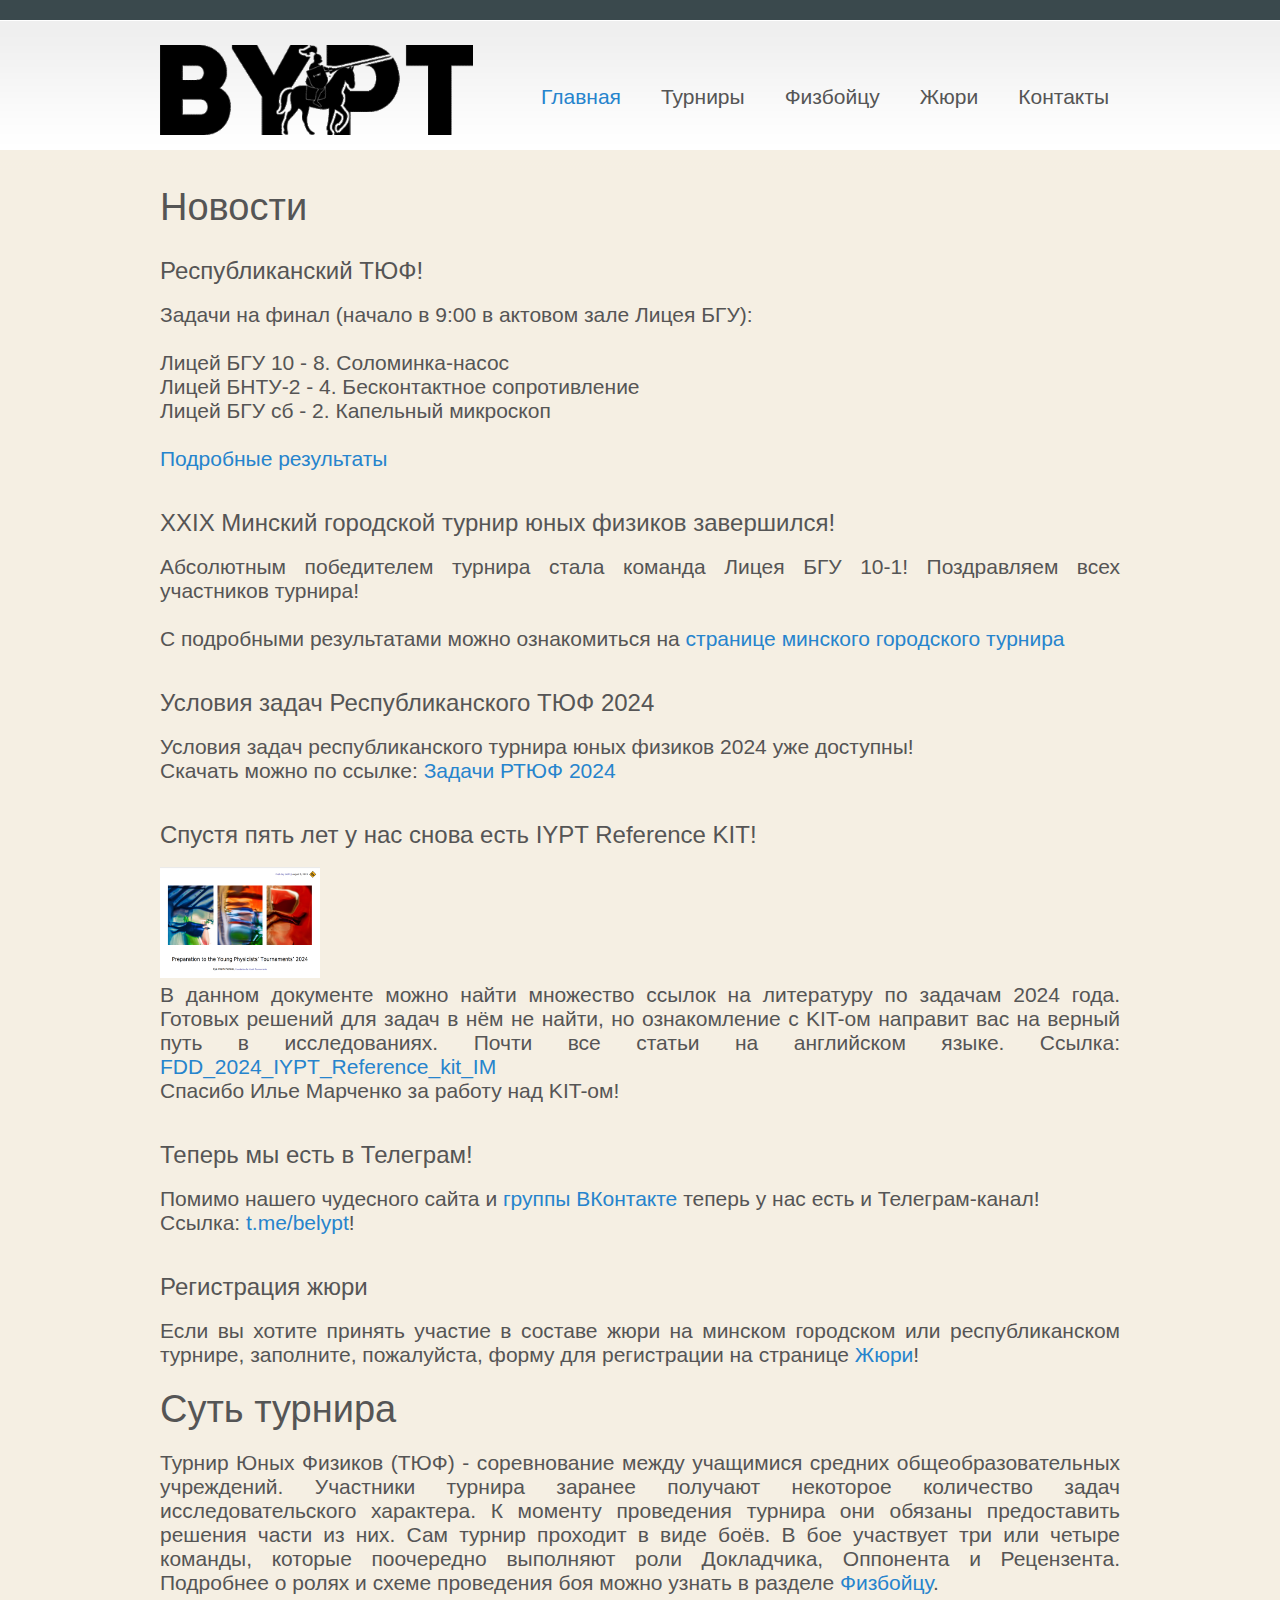
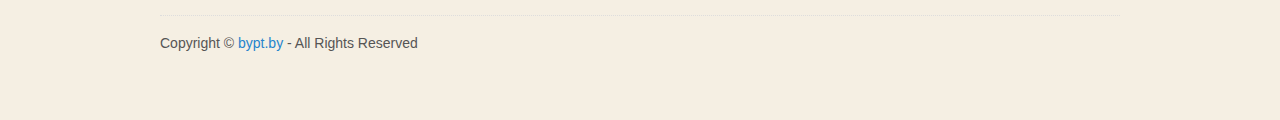
<file: index.html>
<!DOCTYPE html>
<html lang="ru">
<head>
	<!-- Google tag (gtag.js) -->
	<script async src="https://www.googletagmanager.com/gtag/js?id=G-W66NH8R4YF"></script>
	<script>
	  window.dataLayer = window.dataLayer || [];
	  function gtag(){dataLayer.push(arguments);}
	  gtag('js', new Date());

	  gtag('config', 'G-W66NH8R4YF');
	</script>
	<title>BYPT - Главная</title>
	<meta charset="utf-8">
	<link type="text/css" rel="stylesheet" href="styles/style.css?v6.1" />
</head>

<body class="home">
	<div id="wrap">
		<div id="header"> <img src="images/logo.gif"  height="90" />
			<div id="nav">
				<ul class="menu">
					<li class="current_page_item"><a href="index.html">Главная</a></li>
					<li><a href="tournaments.html">Турниры</a>
					<ul class="sub-menu">
						<li><a href="tournaments/GTYF.html">Минский городской</a>
						  
						</li>
						<li><a href="tournaments/MOTYF.html">Минский областной</a>
						  
						</li>
						<li><a href="tournaments/RTYF.html">Республиканский</a>
						  
						</li>
						<li><a href="tournaments/MalTYF.html">Турниры для 7-9 класса</a>
						  
						</li>
						<li><a href="tournaments/archive.html">Архив</a></li>
					</ul>
					<li><a href="fizb.html">Физбойцу</a></li>
					<li><a href="jury.html">Жюри</a></li>
					<li><a href="contact.html">Контакты</a></li>
				</ul>
			</div>
		</div>
		
		
    <h1>Новости</h1>
		<h3>Республиканский ТЮФ!</h3>
			Задачи на финал (начало в 9:00 в актовом зале Лицея БГУ):
			<br><br>
			Лицей БГУ 10 - 8. Соломинка-насос<br>
			Лицей БНТУ-2 - 4. Бесконтактное сопротивление<br>
			Лицей БГУ сб - 2. Капельный микроскоп
			<br><br>
			<a target="_blank" href="https://lesnevsky.ilyam.org/BYPT2024.html">Подробные результаты</a>
		<h3>XXIX Минский городской турнир юных физиков завершился!</h3>
		Абсолютным победителем турнира стала команда Лицея БГУ 10-1! Поздравляем всех участников турнира! 
		<br><br>
		С подробными результатами можно ознакомиться на <a href="tournaments/GTYF.html">странице минского городского турнира</a>
		
		<h3>Условия задач Республиканского ТЮФ 2024</h3>
		Условия задач республиканского турнира юных физиков 2024 уже доступны! <br>
		Скачать можно по ссылке: <a target="_blank" href="files/RTYF2024problems.pdf">Задачи РТЮФ 2024</a>
		<h3>Спустя пять лет у нас снова есть IYPT Reference KIT!</h3>
		<div id="pic">
			<a target="_blank" href="http://kit.ilyam.org/FDD_2024_IYPT_Reference_kit_IM.pdf"><img src="images/KIT_2024.png" width="160"></a>
		</div>
		<div id="text">
		В данном документе можно найти множество ссылок на литературу по задачам 2024 года. Готовых решений для задач в нём не найти, но
		ознакомление с KIT-ом направит вас на верный путь в исследованиях. Почти все статьи на английском языке. 
		Ссылка: <a target="_blank" href="http://kit.ilyam.org/FDD_2024_IYPT_Reference_kit_IM.pdf">FDD_2024_IYPT_Reference_kit_IM</a>
		<br> Спасибо Илье Марченко за работу над KIT-ом!
		</div>
		<div style="clear:left"></div>
		<h3>Теперь мы есть в Телеграм!</h3>
			Помимо нашего чудесного сайта и <a target="_blank" href="https://vk.com/belypt">группы ВКонтакте</a> теперь у нас есть и Телеграм-канал!<br>
			Ссылка: <a target="_blank" href="https://t.me/belypt">t.me/belypt</a>!
		<h3>Регистрация жюри</h3>
			Если вы хотите принять участие в составе жюри на минском городском или республиканском турнире, заполните, пожалуйста, форму
			для регистрации на странице <a href="jury.html">Жюри</a>!
	<h2>Суть турнира</h2>
		Турнир Юных Физиков (ТЮФ) - соревнование между учащимися средних общеобразовательных учреждений. Участники турнира заранее получают некоторое количество задач исследовательского характера. К моменту проведения турнира они обязаны предоставить решения части из них. Сам турнир проходит в виде боёв. В бое участвует три или четыре команды, которые поочередно выполняют роли Докладчика, Оппонента и Рецензента. Подробнее о ролях и схеме проведения боя можно узнать в разделе <a href="fizb.html">Физбойцу</a>.
  
		<div id="footer">
			<p class="copyright">Copyright &copy; <a href="#">bypt.by</a> - All Rights Reserved </p>
		</div>

	</div>
</body>
</html>
</file>
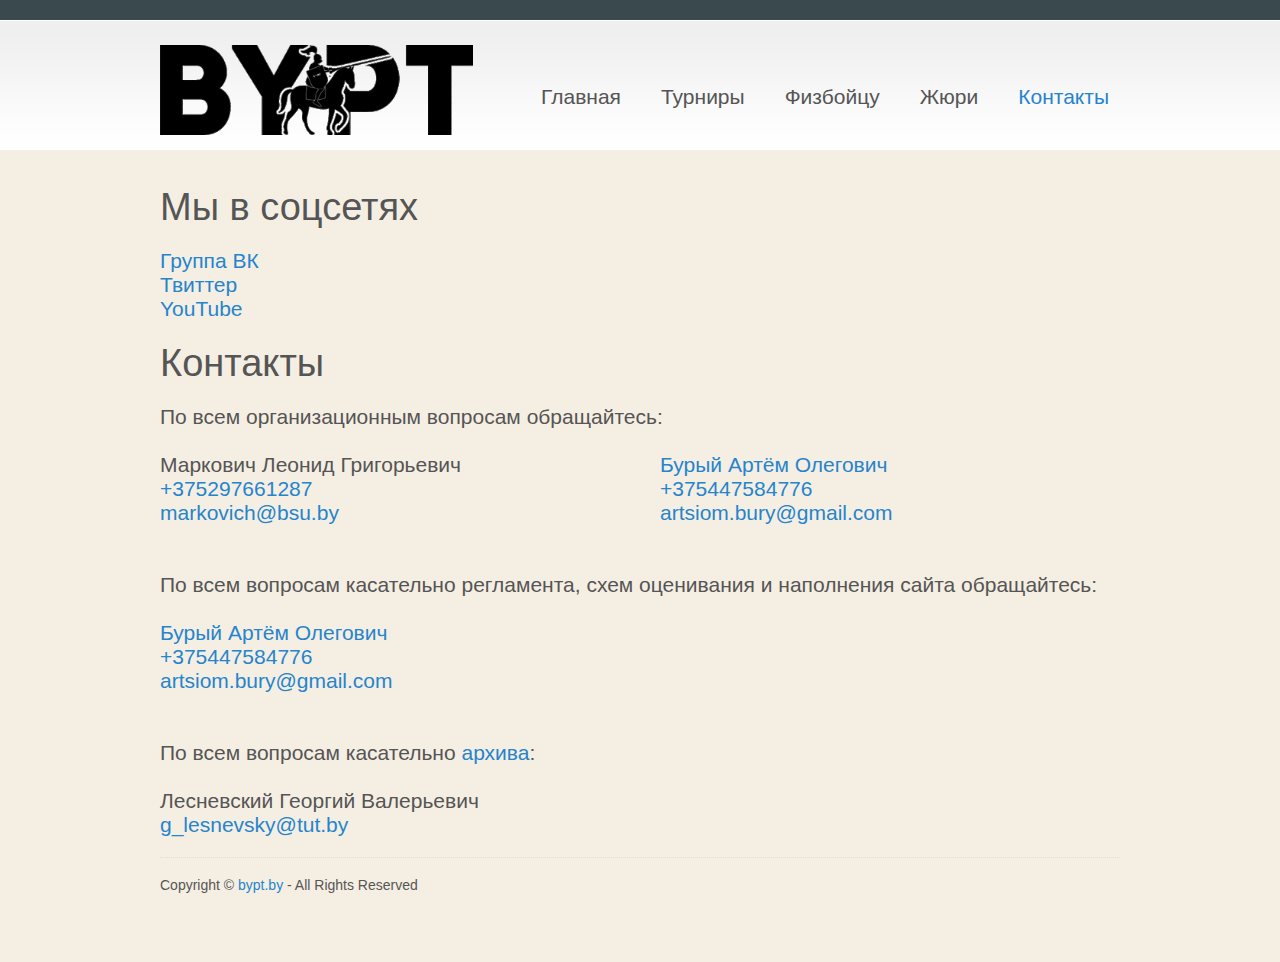
<file: contact.html>
<!DOCTYPE html>
<html lang="ru">
<head>
	<!-- Google tag (gtag.js) -->
	<script async src="https://www.googletagmanager.com/gtag/js?id=G-W66NH8R4YF"></script>
	<script>
	  window.dataLayer = window.dataLayer || [];
	  function gtag(){dataLayer.push(arguments);}
	  gtag('js', new Date());

	  gtag('config', 'G-W66NH8R4YF');
	</script>
	<title>BYPT - Контакты</title>
	<meta charset="utf-8">
	<link type="text/css" rel="stylesheet" href="styles/style.css?v6.1" />
</head>

<body class="home">
	<div id="wrap">
		<div id="header"> <img src="images/logo.gif"  height="90" />
			<div id="nav">
				<ul class="menu">
					<li><a href="index.html">Главная</a></li>
					<li><a href="tournaments.html">Турниры</a>
					<ul class="sub-menu">
						<li><a href="tournaments/GTYF.html">Минский городской</a>
						  
						</li>
						<li><a href="tournaments/MOTYF.html">Минский областной</a>
						  
						</li>
						<li><a href="tournaments/RTYF.html">Республиканский</a>
						  
						</li>
						<li><a href="tournaments/MalTYF.html">Турниры для 7-9 класса</a>
						  
						</li>
						<li><a href="tournaments/archive.html">Архив</a></li>
					</ul>
					<li><a href="fizb.html">Физбойцу</a></li>
					<li><a href="jury.html">Жюри</a></li>
					<li class="current_page_item"><a href="contact.html">Контакты</a></li>
				</ul>
			</div>
		</div>


		<h1>Мы в соцсетях</h1>
			<a target="_blank" href="https://vk.com/belypt">Группа ВК</a>
			<br>
			<a target="_blank" href="https://twitter.com/belarus_ypt">Твиттер</a>
			<br>
			<a target="_blank" href="https://www.youtube.com/user/BelarusianYPT">YouTube</a>
	  
		<h2>Контакты</h2>
		По всем организационным вопросам обращайтесь:
		<br><br>
		<table>
			<tr>
				<td width=500>Маркович Леонид Григорьевич</td><td><a target="_blank" href="https://vk.com/higherthanenlil">Бурый Артём Олегович</a></td>
			</tr>
			<tr>
				<td width=500><a href="tel:+375297661287">+375297661287</a></td><td><a href="tel:+375447584776">+375447584776</a></td>
			</tr>
			<tr>
				<td width=500><a href="mailto:markovich@bsu.by">markovich@bsu.by</a></td><td><a href="mailto:artsiom.bury@gmail.com">artsiom.bury@gmail.com</a></td>
			</tr>		
		</table>
		<br><br>
		По всем вопросам касательно регламента, схем оценивания и наполнения сайта обращайтесь:
		<br><br>
		<table>
			<tr>
				<td><a target="_blank" href="https://vk.com/higherthanenlil">Бурый Артём Олегович</a></td>
			</tr>
			<tr>
				<td><a href="tel:+375447584776">+375447584776</a></td>
			</tr>
			<tr>
				<td><a href="mailto:artsiom.bury@gmail.com">artsiom.bury@gmail.com</a></td>
			</tr>		
		</table>
		<br><br>
		По всем вопросам касательно <a href="tournaments/archive.html">архива</a>:
		<br><br>
		<table>
			<tr>
				<td>Лесневский Георгий Валерьевич</td>
			</tr>
			<tr>
				<td><a href="mailto:g_lesnevsky@tut.by">g_lesnevsky@tut.by</a></td>
			</tr>		
		</table>

    
  
		<div id="footer">
			<p class="copyright">Copyright &copy; <a href="#">bypt.by</a> - All Rights Reserved </p>
		</div>

	</div>
</body>
</html>
</file>
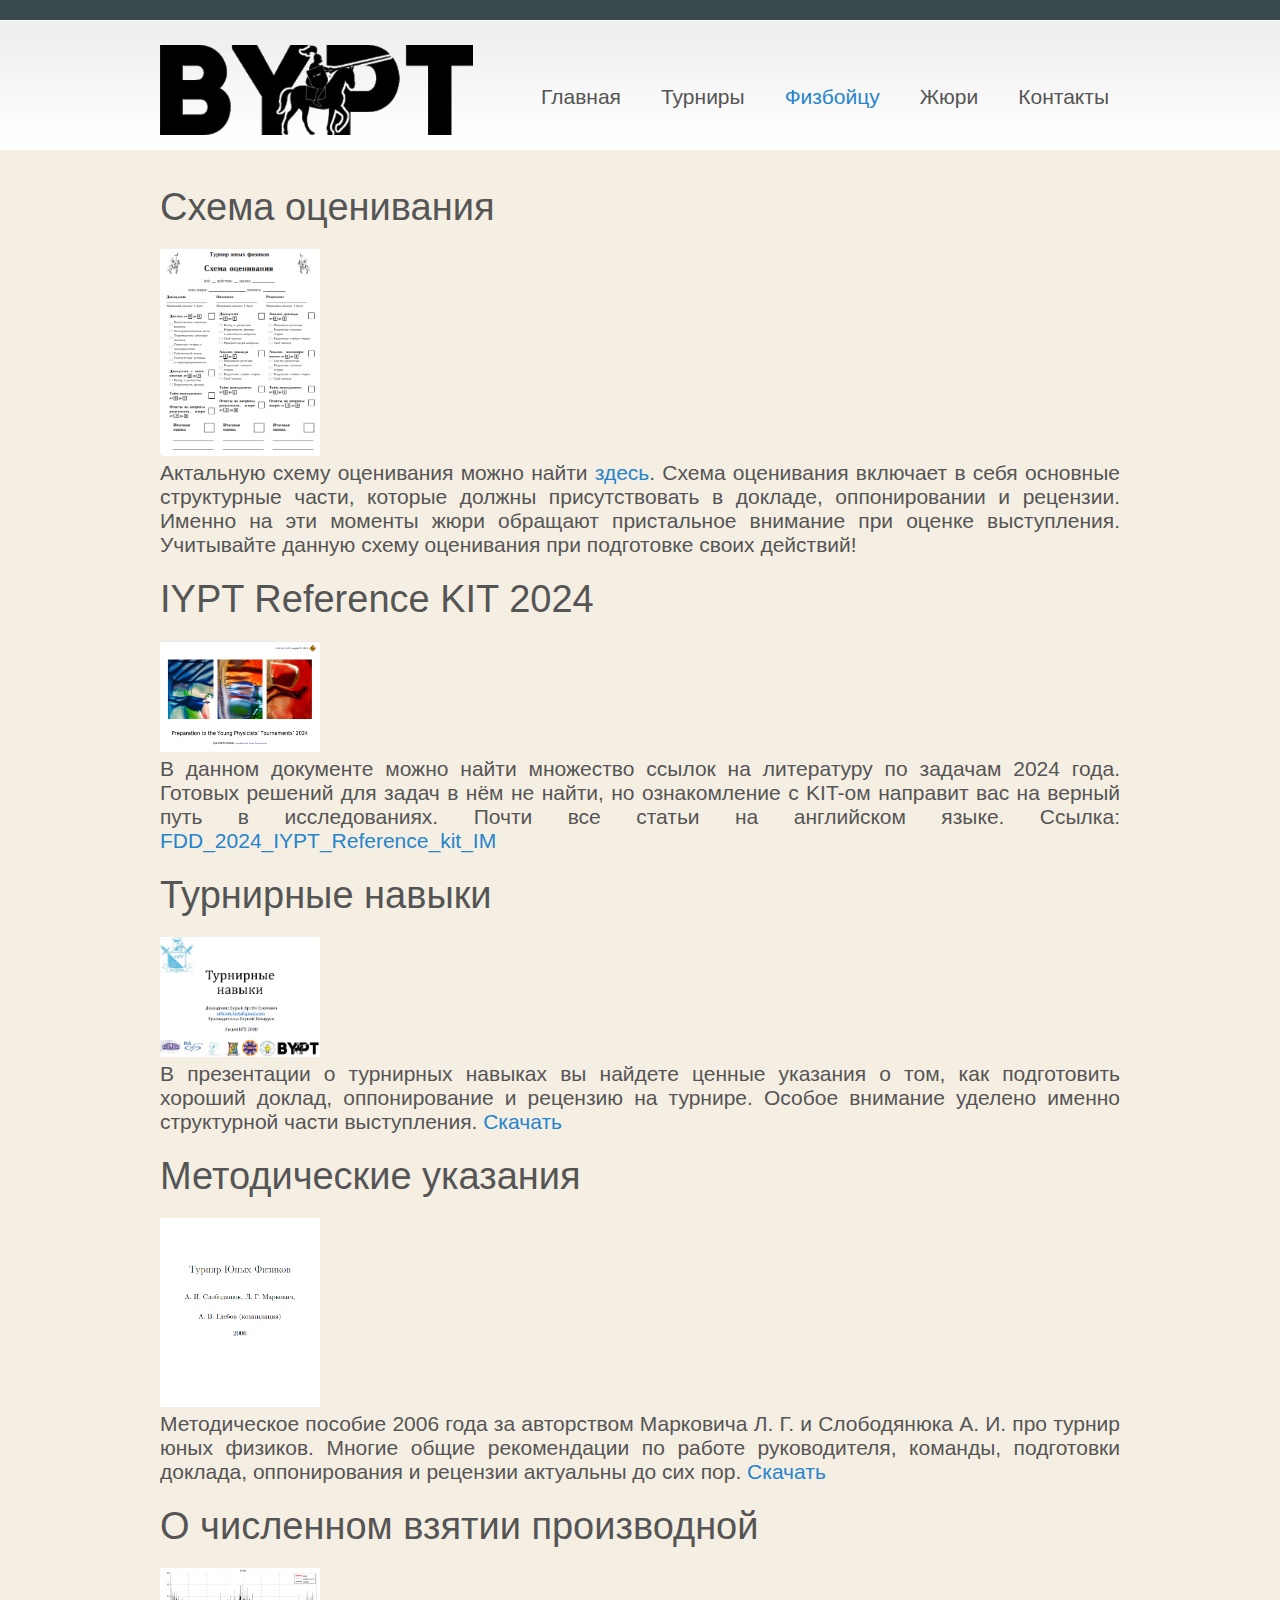
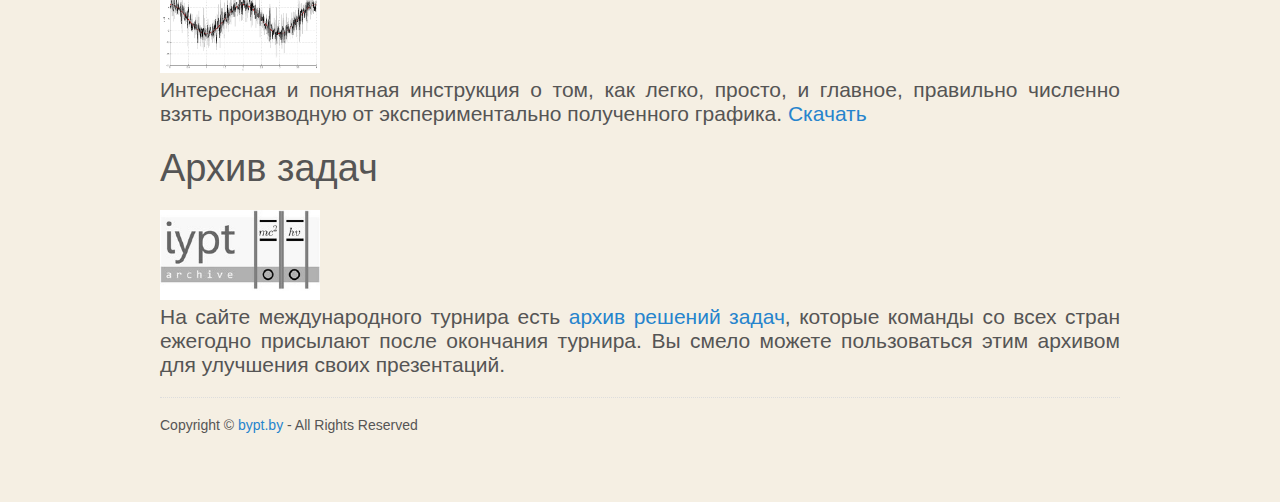
<file: fizb.html>
<!DOCTYPE html>
<html lang="ru">
<head>
	<!-- Google tag (gtag.js) -->
	<script async src="https://www.googletagmanager.com/gtag/js?id=G-W66NH8R4YF"></script>
	<script>
	  window.dataLayer = window.dataLayer || [];
	  function gtag(){dataLayer.push(arguments);}
	  gtag('js', new Date());

	  gtag('config', 'G-W66NH8R4YF');
	</script>
	<title>BYPT - Физбойцу</title>
	<meta charset="utf-8">
	<link type="text/css" rel="stylesheet" href="styles/style.css?v6.1" />
</head>

<body class="home">
	<div id="wrap">
		<div id="header"> <img src="images/logo.gif"  height="90" />
			<div id="nav">
				<ul class="menu">
					<li><a href="index.html">Главная</a></li>
					<li><a href="tournaments.html">Турниры</a>
					<ul class="sub-menu">
						<li><a href="tournaments/GTYF.html">Минский городской</a>
						  
						</li>
						<li><a href="tournaments/MOTYF.html">Минский областной</a>
						  
						</li>
						<li><a href="tournaments/RTYF.html">Республиканский</a>
						  
						</li>
						<li><a href="tournaments/MalTYF.html">Турниры для 7-9 класса</a>
						  
						</li>
						<li><a href="tournaments/archive.html">Архив</a></li>
					</ul>
					<li class="current_page_item"><a href="fizb.html">Физбойцу</a></li>
					<li><a href="jury.html">Жюри</a></li>
					<li><a href="contact.html">Контакты</a></li>
				</ul>
			</div>
		</div>


		<h1>Схема оценивания</h1>
		<div id="pic">
			<a target="_blank" href="files/BYPTscoresheet.pdf"><img src="images/scoresheet.png" width="160"></a>
		</div>
		<div id="text">
			Актальную схему оценивания можно найти <a target="_blank" href="files/BYPTscoresheet.pdf">здесь</a>. Схема оценивания включает в себя основные структурные части, которые должны присутствовать в докладе, оппонировании и рецензии. Именно на эти моменты жюри обращают пристальное внимание при оценке выступления. Учитывайте данную схему оценивания при подготовке своих действий!
		</div>
		<div style="clear:left"></div>

		<h2>IYPT Reference KIT 2024</h2>
		<div id="pic">
			<a target="_blank" href="http://kit.ilyam.org/FDD_2024_IYPT_Reference_kit_IM.pdf"><img src="images/KIT_2024.png" width="160"></a>
		</div>
		<div id="text">
		В данном документе можно найти множество ссылок на литературу по задачам 2024 года. Готовых решений для задач в нём не найти, но
		ознакомление с KIT-ом направит вас на верный путь в исследованиях. Почти все статьи на английском языке. 
		Ссылка: <a target="_blank" href="http://kit.ilyam.org/FDD_2024_IYPT_Reference_kit_IM.pdf">FDD_2024_IYPT_Reference_kit_IM</a>
		</div>
		<div style="clear:left"></div>

   
		<h2>Турнирные навыки</h2>
		<div id="pic">
			<a target="_blank" href="files/Turnirnye_Navyki.pdf"><img src="images/Tur_nav.png" width="160"></a>
		</div>
		<div id="text">
		В презентации о турнирных навыках вы найдете ценные указания о том, как подготовить хороший доклад, оппонирование и рецензию на турнире. Особое внимание уделено именно структурной части выступления. <a target="_blank" href="files/Turnirnye_Navyki.pdf">Скачать</a>
		</div>
		<div style="clear:left"></div>

		<h2>Методические указания</h2>
		<div id="pic">
			<a target="_blank" href="files/TYF_Metodichka_2006.pdf"><img src="images/TYF_metodichka.png" width="160"></a>
		</div>
		<div id="text">
		Методическое пособие 2006 года за авторством Марковича Л. Г. и Слободянюка А. И. про турнир юных физиков. Многие общие рекомендации
		по работе руководителя, команды, подготовки доклада, оппонирования и рецензии актуальны до сих пор.
		<a target="_blank" href="files/TYF_Metodichka_2006.pdf">Скачать</a>
		</div>
		<div style="clear:left"></div>

  
		<h2>О численном взятии производной</h2>
		<div id="pic">
			<a target="_blank" href="http://lesnevsky.ilyam.org/etc2/numericDerivative.pdf"><img src="images/chisl_proizv.png" width="160"></a>
		</div>
		<div id="text">
			Интересная и понятная инструкция о том, как легко, просто, и главное, правильно численно взять производную от экспериментально полученного графика. <a target="_blank" href="http://lesnevsky.ilyam.org/etc2/numericDerivative.pdf">Скачать</a>
		</div>
		<div style="clear:left"></div>

		<h2>Архив задач</h2>
		<div id="pic">
			<a target="_blank" href="http://archive.iypt.org/solutions/"><img src="images/iypt_archive.jpg" width="160"></a>
		</div>
		<div id="text">
			На сайте международного турнира есть <a target="_blank" href="http://archive.iypt.org/solutions/">архив решений задач</a>, которые команды со всех стран ежегодно присылают после окончания турнира. Вы смело можете пользоваться этим архивом для улучшения своих презентаций.
		</div>
		<div style="clear:left"></div>

    
  
		<div id="footer">
			<p class="copyright">Copyright &copy; <a href="#">bypt.by</a> - All Rights Reserved </p>
		</div>

	</div>
</body>
</html>
</file>
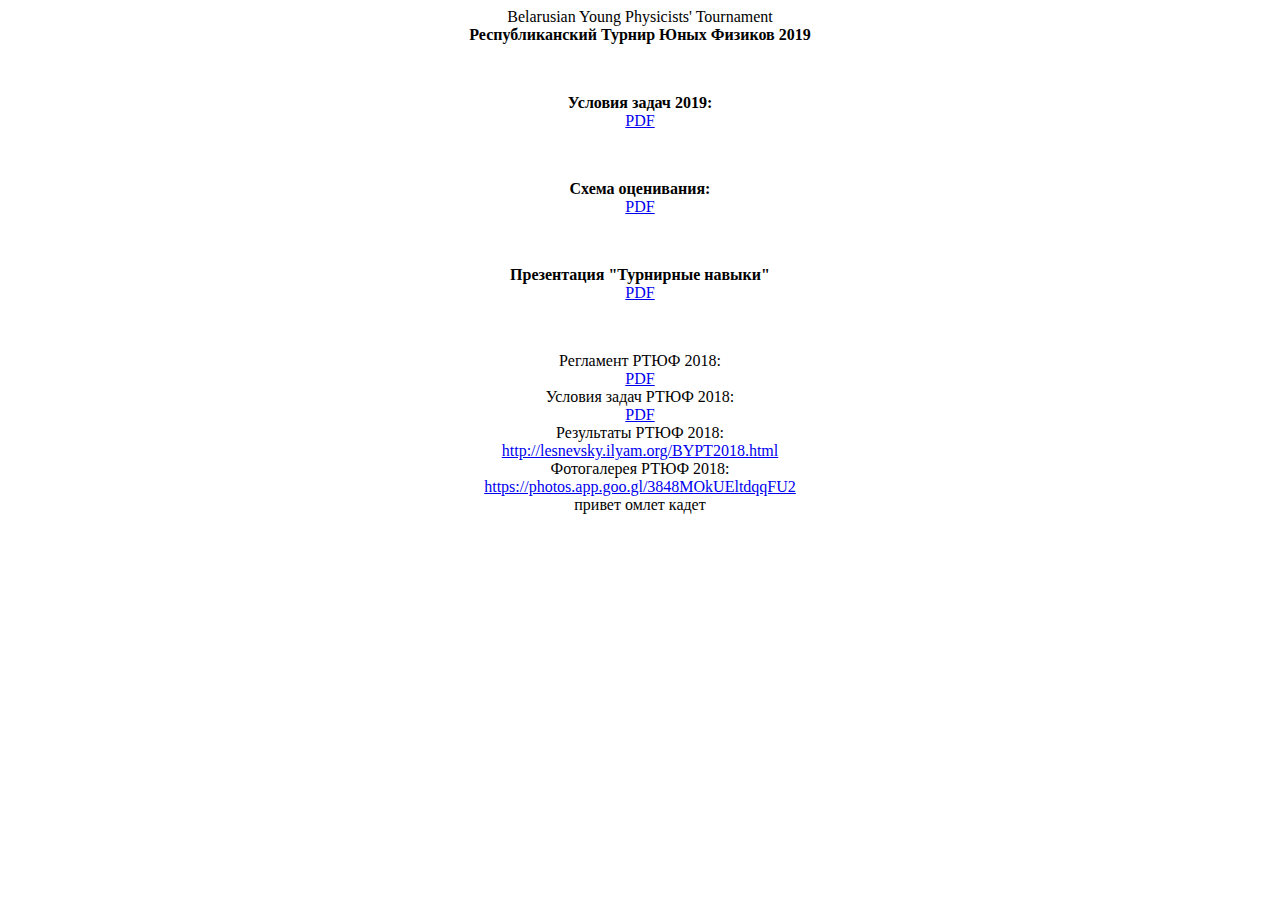
<file: index_old.html>
<!DOCTYPE HTML>
<html>
<head>
<!-- Global site tag (gtag.js) - Google Analytics -->
<script async src="https://www.googletagmanager.com/gtag/js?id=UA-113959977-1"></script>
<script>
  window.dataLayer = window.dataLayer || [];
  function gtag(){dataLayer.push(arguments);}
  gtag('js', new Date());

  gtag('config', 'UA-113959977-1');
</script>

	<meta charset="UTF-8">
	<meta name="SKYPE_TOOLBAR" content="SKYPE_TOOLBAR_PARSER_COMPATIBLE">
	<meta name="format-detection" content="telephone=no">
	<meta http-equiv="X-UA-Compatible" content="IE=EDGE">
	<title>Республиканский турнир юных физиков</title>
	<link rel="stylesheet" href="http://www.active.by/media/css/reset.css">
	<link rel="stylesheet" href="http://www.active.by/media/css/virtual-domains-activated.css">
	<script src="http://www.active.by/media/js/jquery-1.5.2.min.js"></script>
	<script src="http://www.active.by/media/js/retina.js"></script>
	<!--[if IE]><script type='text/javascript' src='http://www.active.by//media/js/html5ie.js'></script><![endif]-->
</head>
<body>	
	<section class="wrapper">		
		<div align="center">
			<div>
				Belarusian Young Physicists' Tournament

<div><b>Республиканский Турнир Юных Физиков 2019</b></div>

<p>&nbsp;</p>

<div><b>Условия задач 2019:</b>
<div><a href=http://bypt.by/files/BYPT2019.pdf>PDF</a></div>
</div>

<p>&nbsp;</p>

<div><b>Схема оценивания:</b>
<div><a href=http://bypt.by/files/BYPTscoresheet.pdf>PDF</a></div>
</div>

<p>&nbsp;</p>

<div><b>Презентация "Турнирные навыки"</b>
<div><a href=http://bypt.by/files/Turnirnye_Navyki.pdf>PDF</a></div>
</div>

<p>&nbsp;</p>

<div>Регламент РТЮФ 2018:
<div><a href=http://bypt.by/files/BYPT2018regulations.pdf>PDF</a></div>
</div>

<div>Условия задач РТЮФ 2018:
<div><a href=http://bypt.by/files/BYPT2018.pdf>PDF</a></div>
</div>

<div>Результаты РТЮФ 2018:
<div><a href=http://lesnevsky.ilyam.org/BYPT2018.html>http://lesnevsky.ilyam.org/BYPT2018.html</a></div>
</div>

<div>Фотогалерея РТЮФ 2018:
<div><a href=https://photos.app.goo.gl/3848MOkUEltdqqFU2>https://photos.app.goo.gl/3848MOkUEltdqqFU2</a></div>
</div>

привет омлет кадет

<p>&nbsp;</p>

			</div>
		</div>			
	</section>
</body>
</html>
</file>
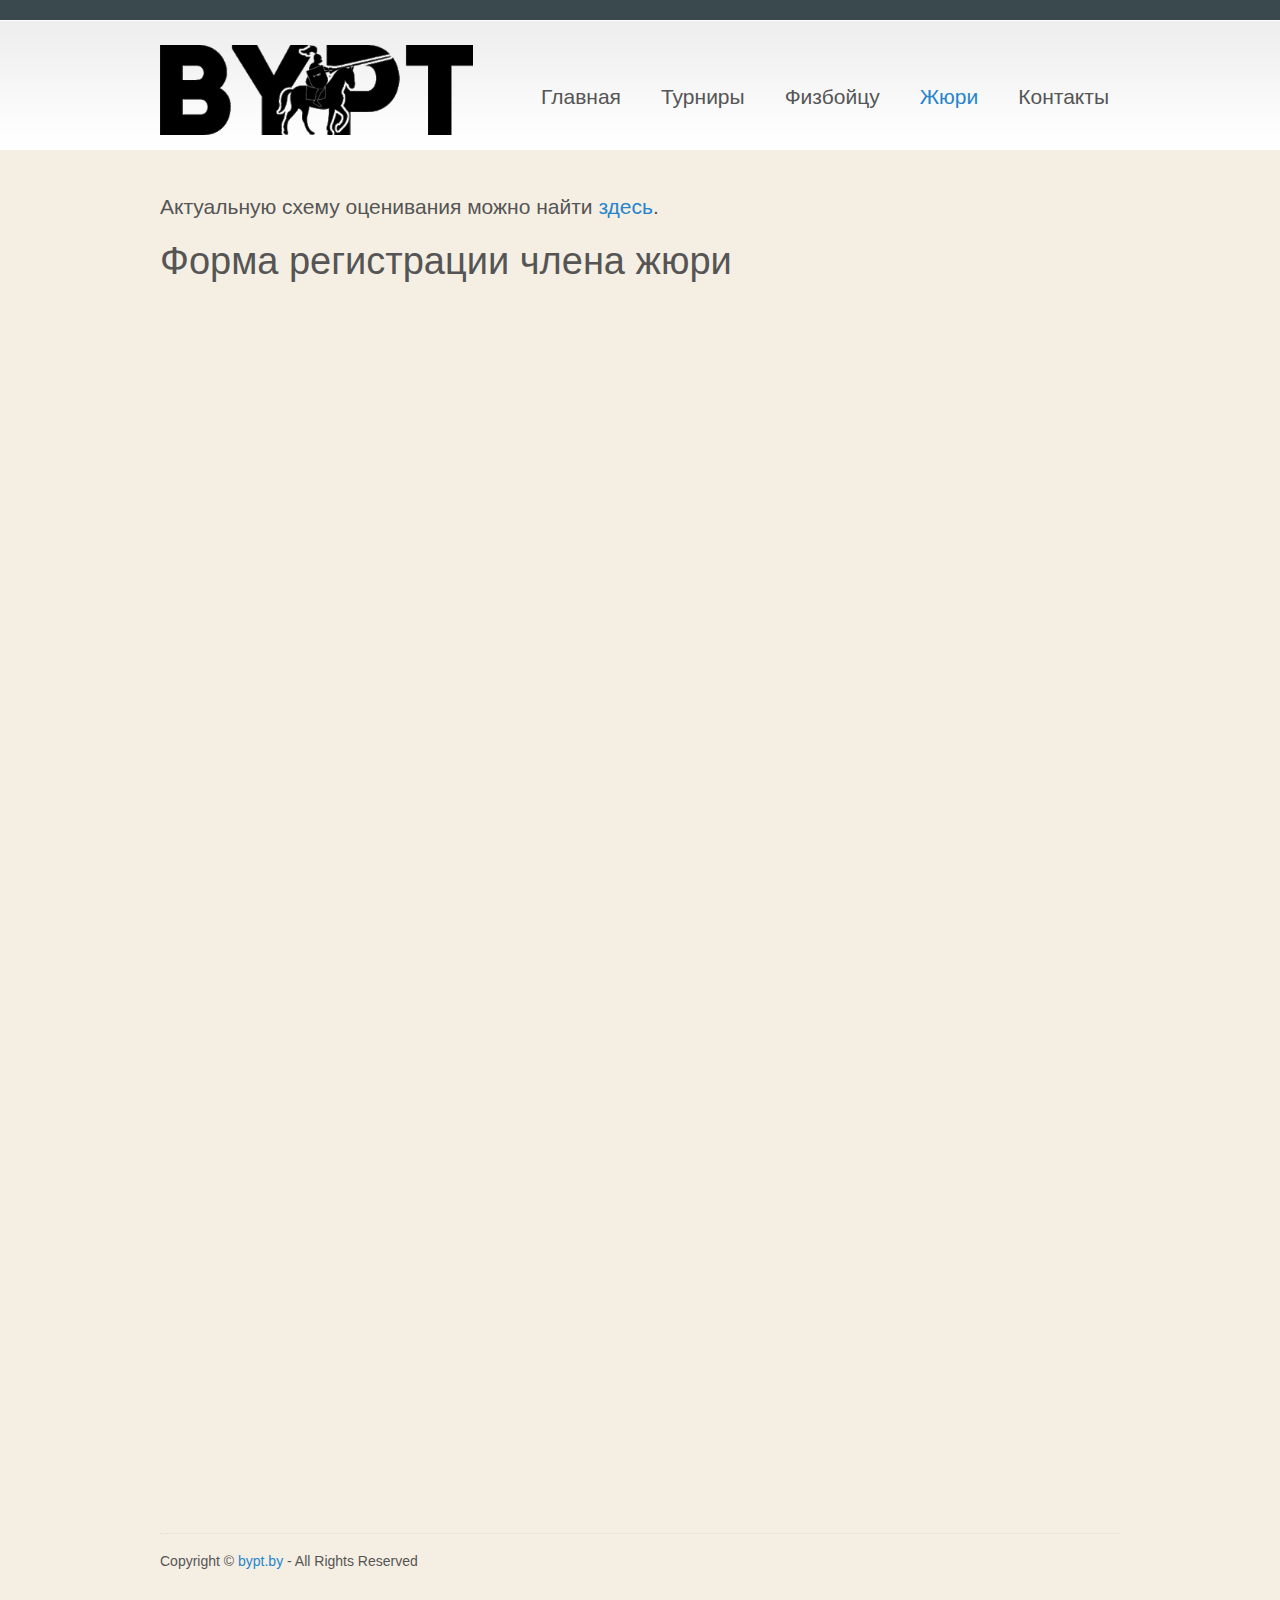
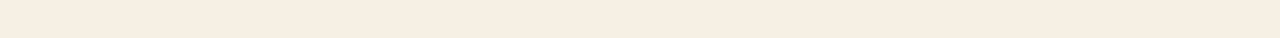
<file: jury.html>
<!DOCTYPE html>
<html lang="ru">
<head>
	<title>BYPT</title>
	<meta charset="utf-8">
	<link type="text/css" rel="stylesheet" href="styles/style.css?v6.1" />
</head>

<body class="home">
	<div id="wrap">
		<div id="header"> <img src="images/logo.gif"  height="90" />
			<div id="nav">
				<ul class="menu">
					<li><a href="index.html">Главная</a></li>
					<li><a href="tournaments.html">Турниры</a>
					<ul class="sub-menu">
						<li><a href="tournaments/GTYF.html">Минский городской</a>
						  
						</li>
						<li><a href="tournaments/MOTYF.html">Минский областной</a>
						  
						</li>
						<li><a href="tournaments/RTYF.html">Республиканский</a>
						  
						</li>
						<li><a href="tournaments/MalTYF.html">Турниры для 7-9 класса</a>
						  
						</li>
						<li><a href="tournaments/archive.html">Архив</a></li>
					</ul>
					<li><a href="fizb.html">Физбойцу</a></li>
					<li class="current_page_item"><a href="jury.html">Жюри</a></li>
					<li><a href="contact.html">Контакты</a></li>
				</ul>
			</div>
		</div>
		
		
	Актуальную схему оценивания можно найти <a target="_blank" href="files/BYPTscoresheet.pdf">здесь</a>.
	<h2>Форма регистрации члена жюри</h2>
		<iframe src="https://docs.google.com/forms/d/e/1FAIpQLSdfqIoBavf2fY2zh-F5SkVc7hy_7TRcV2CG1-Xoolo0t_TCfQ/viewform?embedded=true" width="640" height="1181" frameborder="0" marginheight="0" marginwidth="0">Загрузка...</iframe>
		<br><br>
  
 
  
		<div id="footer">
			<p class="copyright">Copyright &copy; <a href="#">bypt.by</a> - All Rights Reserved </p>
		</div>

	</div>
</body>
</html>
</file>
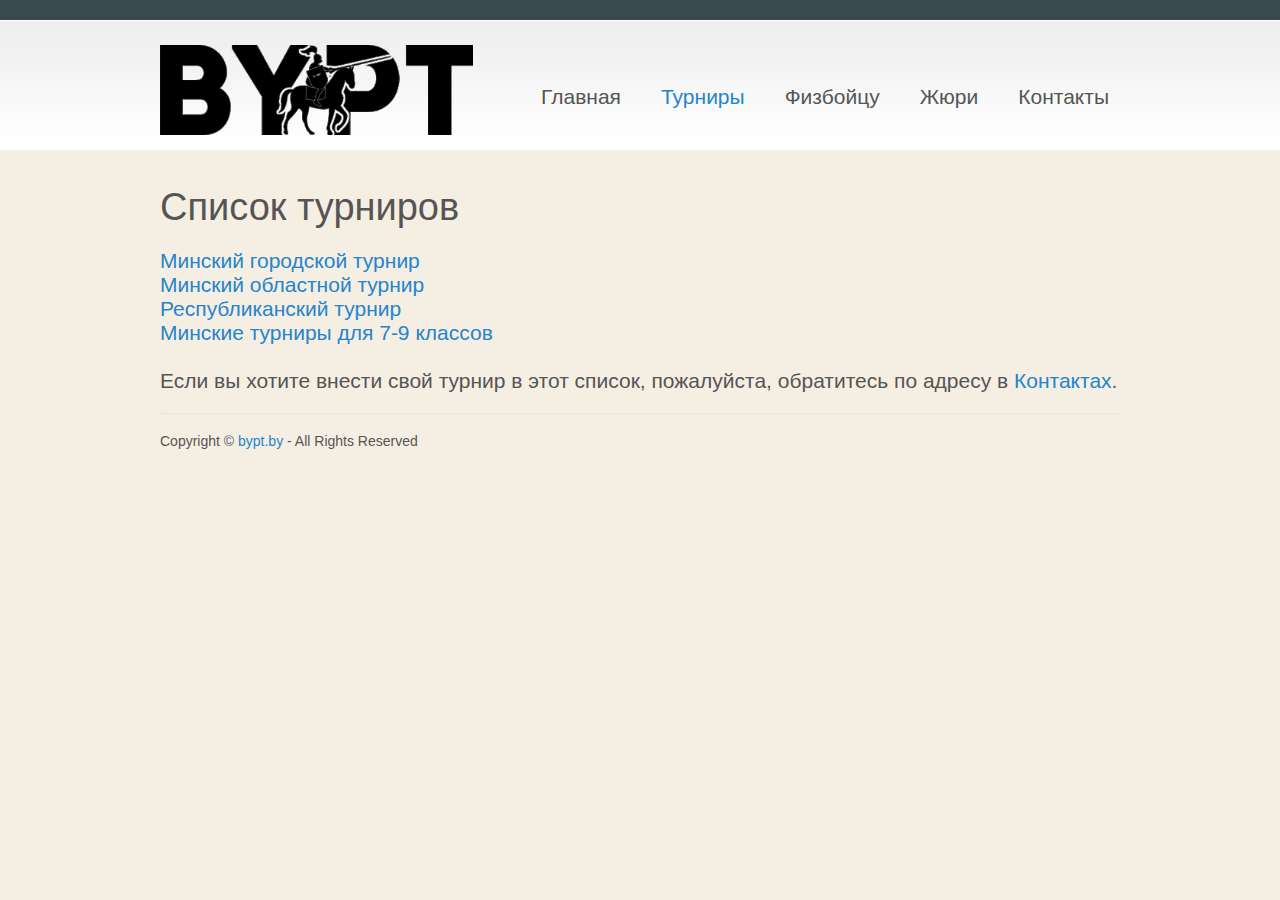
<file: tournaments.html>
<!DOCTYPE html>
<html lang="ru">
<head>
	<title>BYPT</title>
	<meta charset="utf-8">
	<link type="text/css" rel="stylesheet" href="styles/style.css?v6.1" />
</head>

<body class="home">
	<div id="wrap">
		<div id="header"> <img src="images/logo.gif"  height="90" />
			<div id="nav">
				<ul class="menu">
					<li><a href="index.html">Главная</a></li>
					<li class="current_page_item"><a href="tournaments.html">Турниры</a>
					<ul class="sub-menu">
						<li><a href="tournaments/GTYF.html">Минский городской</a>
						  
						</li>
						<li><a href="tournaments/MOTYF.html">Минский областной</a>
						  
						</li>
						<li><a href="tournaments/RTYF.html">Республиканский</a>
						  
						</li>
						<li><a href="tournaments/MalTYF.html">Турниры для 7-9 класса</a>
						  
						</li>
						<li><a href="tournaments/archive.html">Архив</a></li>
					</ul>
					<li><a href="fizb.html">Физбойцу</a></li>
					<li><a href="jury.html">Жюри</a></li>
					<li><a href="contact.html">Контакты</a></li>
				</ul>
			</div>
		</div>
		
		
    <h1>Список турниров</h1>
		<ul>
		<li><a href="tournaments/GTYF.html">Минский городской турнир</a></li>
		<li><a href="tournaments/MOTYF.html">Минский областной турнир</a></li>
		<li><a href="tournaments/RTYF.html">Республиканский турнир</a></li>
		<li><a href="tournaments/MalTYF.html">Минские турниры для 7-9 классов</a></li>
		</ul>
		<br>
		Если вы хотите внести свой турнир в этот список, пожалуйста, обратитесь по адресу в <a href="contact.html">Контактах</a>.

    
  
		<div id="footer">
			<p class="copyright">Copyright &copy; <a href="#">bypt.by</a> - All Rights Reserved </p>
		</div>

	</div>
</body>
</html>
</file>
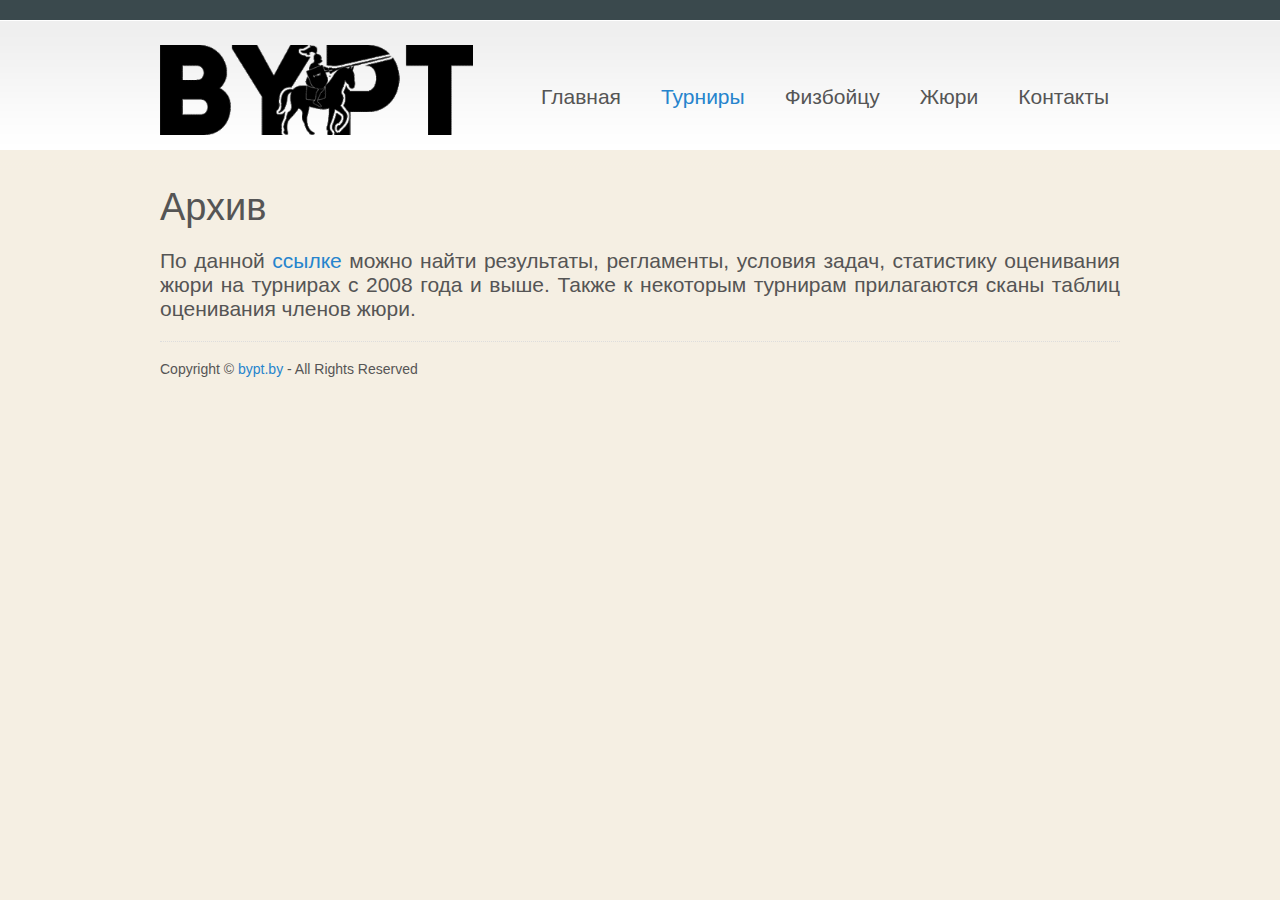
<file: tournaments/archive.html>
<!DOCTYPE html>
<html lang="ru">
<head>
	<!-- Google tag (gtag.js) -->
	<script async src="https://www.googletagmanager.com/gtag/js?id=G-W66NH8R4YF"></script>
	<script>
	  window.dataLayer = window.dataLayer || [];
	  function gtag(){dataLayer.push(arguments);}
	  gtag('js', new Date());

	  gtag('config', 'G-W66NH8R4YF');
	</script>
	<title>BYPT</title>
	<meta charset="utf-8">
	<link type="text/css" rel="stylesheet" href="../styles/style.css?v6.1" />
</head>

<body class="home">
	<div id="wrap">
		<div id="header"> <img src="../images/logo.gif"  height="90" />
			<div id="nav">
				<ul class="menu">
					<li><a href="../index.html">Главная</a></li>
					<li class="current_page_item"><a href="../tournaments.html">Турниры</a>
					<ul class="sub-menu">
						<li><a href="../tournaments/GTYF.html">Минский городской</a>
						  
						</li>
						<li><a href="../tournaments/MOTYF.html">Минский областной</a>
						  
						</li>
						<li><a href="../tournaments/RTYF.html">Республиканский</a>
						  
						</li>
						<li><a href="../tournaments/MalTYF.html">Турниры для 7-9 класса</a>
						  
						</li>
						<li><a href="../tournaments/archive.html">Архив</a></li>
					</ul>
					<li><a href="../fizb.html">Физбойцу</a></li>
					<li><a href="../jury.html">Жюри</a></li>
					<li><a href="../contact.html">Контакты</a></li>
				</ul>
			</div>
		</div>
		
		
    <h1>Архив</h1>
		По данной <a target="_blank" href="http://lesnevsky.ilyam.org/">ссылке</a> можно найти результаты, регламенты, условия задач, статистику оценивания жюри на турнирах с 2008 года и выше. Также к некоторым турнирам прилагаются сканы таблиц оценивания членов жюри.
	

		<div id="footer">
			<p class="copyright">Copyright &copy; <a href="#">bypt.by</a> - All Rights Reserved </p>
		</div>

	</div>
</body>
</html>
</file>
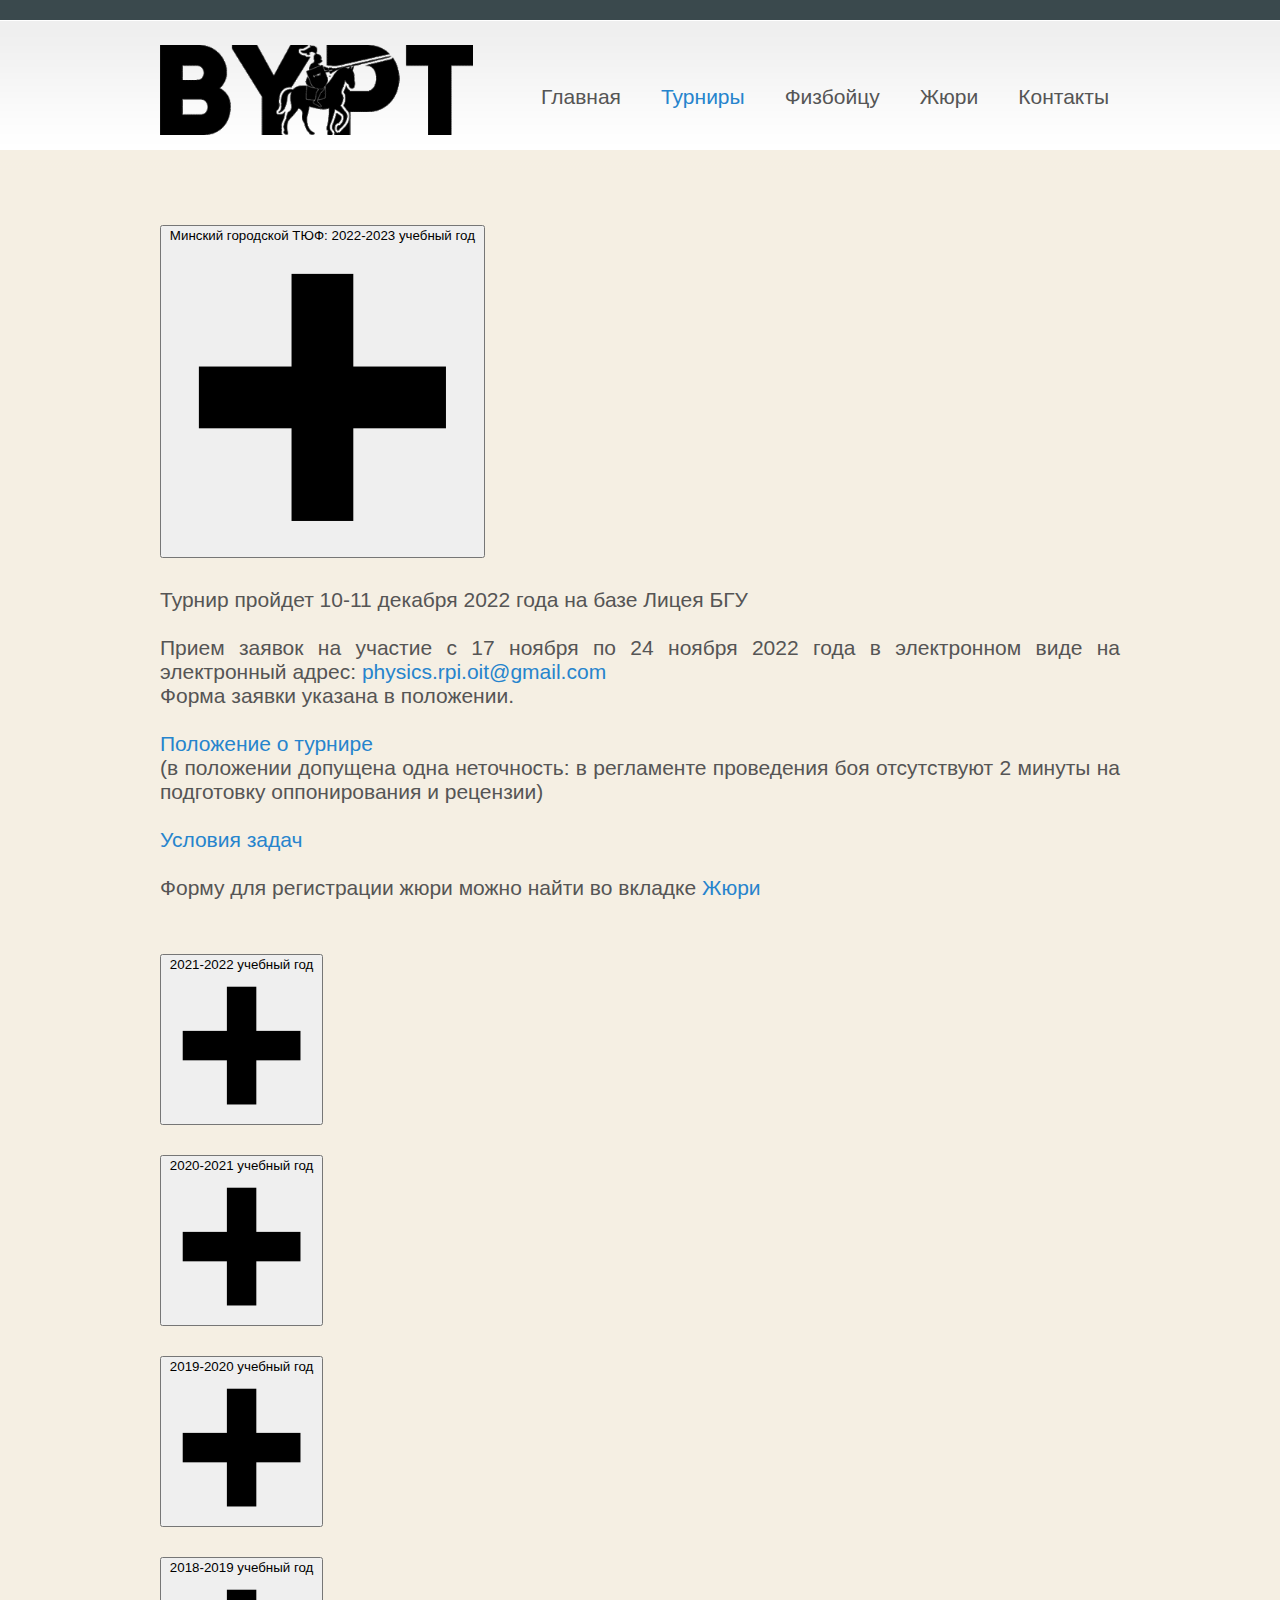
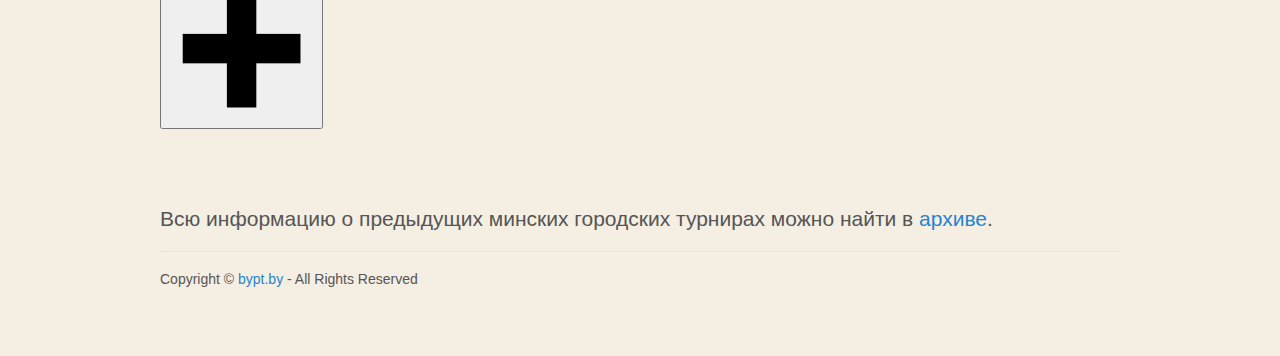
<file: tournaments/GTYF.html>
<!DOCTYPE html>
<html lang="ru">
<head>
	<!-- Google tag (gtag.js) -->
	<script async src="https://www.googletagmanager.com/gtag/js?id=G-W66NH8R4YF"></script>
	<script>
	  window.dataLayer = window.dataLayer || [];
	  function gtag(){dataLayer.push(arguments);}
	  gtag('js', new Date());

	  gtag('config', 'G-W66NH8R4YF');
	</script>
	<title>BYPT - ГТЮФ</title>
	<meta charset="utf-8">
	<link type="text/css" rel="stylesheet" href="../styles/style.css?v6.1" />
</head>

<body class="home">
	<div id="wrap">
		<div id="header"> <img src="../images/logo.gif"  height="90" />
			<div id="nav">
				<ul class="menu">
					<li><a href="../index.html">Главная</a></li>
					<li class="current_page_item"><a href="../tournaments.html">Турниры</a>
					<ul class="sub-menu">
						<li><a href="../tournaments/GTYF.html">Минский городской</a>
						  
						</li>
						<li><a href="../tournaments/MOTYF.html">Минский областной</a>
						  
						</li>
						<li><a href="../tournaments/RTYF.html">Республиканский</a>
						  
						</li>
						<li><a href="../tournaments/MalTYF.html">Турниры для 7-9 класса</a>
						  
						</li>
						<li><a href="../tournaments/archive.html">Архив</a></li>
					</ul>
					<li><a href="../fizb.html">Физбойцу</a></li>
					<li><a href="../jury.html">Жюри</a></li>
					<li><a href="../contact.html">Контакты</a></li>
				</ul>
			</div>
		</div>

 
<main>
	<h2>
		<button aria-expanded="true">
		  Минский городской ТЮФ: 2022-2023 учебный год
		  <svg aria-hidden="false" focusable="false" viewBox="0 0 10 10">
			<rect class="vert" height="8" width="2" y="1" x="4"/>
			<rect height="2" width="8" y="4" x="1"/>
		  </svg> 
		</button> 
	</h2>
	<div>
		Турнир пройдет 10-11 декабря 2022 года на базе Лицея БГУ
		<br><br>
		Прием заявок на участие с 17 ноября по 24 ноября 2022 года в электронном виде на электронный адрес: <a href="mailto:physics.rpi.oit@gmail.com">physics.rpi.oit@gmail.com</a>
		<br>
		Форма заявки указана в положении.
		<br><br>
		<a target="_blank" href="../files/GTYF2023polozhenie.pdf">Положение о турнире</a> 
		<br><font size="1">(в положении допущена одна неточность: в регламенте проведения боя отсутствуют 2 минуты на подготовку оппонирования и рецензии)</font>
		<br><br>
		<a target="_blank" href="../files/GTYF2023problems.pdf">Условия задач</a>
		<br><br>
		Форму для регистрации жюри можно найти во вкладке <a href="../jury.html">Жюри</a>
		<br><br>
	</div>
	<h2>
		<button aria-expanded="false">
		  2021-2022 учебный год
		  <svg aria-hidden="true" focusable="false" viewBox="0 0 10 10">
			<rect class="vert" height="8" width="2" y="1" x="4"/>
			<rect height="2" width="8" y="4" x="1"/>
		  </svg> 
		</button> 
	</h2>
	<div hidden>
		Турнир состоялся 11-12 декабря 2021 года
		  <br><br>
		  В турнире приняли участие 7 команд. После финального боя команды заняли следующие места:
		  <br>

			1. Гимназия 61<br>
			2. Гимназия 50-2<br>
			3. Лицей БГУ<br>
			4. Лицей БНТУ-1<br>
			5. Лицей БНТУ-2<br>
			6. Гимназия 50-1<br>
			7. СШ 196<br>
			<br>
		Поздравляем победителей турнира!
		<br><br>
		С подробными результатами можно ознакомиться по ссылке: <a href="http://lesnevsky.ilyam.org/MYPT2022.html">http://lesnevsky.ilyam.org/MYPT2022.html</a>
		<br><br>
		Фотографии с турнира: <a href="https://photos.app.goo.gl/7r5iNmwR1dCdb2MP8">https://photos.app.goo.gl/7r5iNmwR1dCdb2MP8</a>
		<br><br>
			<a target="_blank" href="../files/GTYF2022problems.pdf">Условия задач</a>
		<br><br>
	</div>
	
	<h2>
		<button aria-expanded="false">
		  2020-2021 учебный год
		  <svg aria-hidden="true" focusable="false" viewBox="0 0 10 10">
			<rect class="vert" height="8" width="2" y="1" x="4"/>
			<rect height="2" width="8" y="4" x="1"/>
		  </svg> 
		</button> 
	</h2>
	<div hidden>
		Турнир пройдет 12-13 декабря 2020 года
		<br><br>
		<a target="_blank" href="../files/GTYF2021polozhenie.pdf">Положение о турнире</a> 
		<br><font size="1">(в положении допущена одна неточность: в регламенте проведения боя отсутствуют 2 минуты на подготовку оппонирования и рецензии)</font>
		<br><br>
		<a target="_blank" href="../files/GTYF2021problems.pdf">Условия задач</a>
		<br><br>
		<a target="_blank" href="../files/GTYF2021regulations.pdf">Регламент</a>
		<br><br>
	</div>
	
	<h2>
		<button aria-expanded="false">
		  2019-2020 учебный год
		  <svg aria-hidden="true" focusable="false" viewBox="0 0 10 10">
			<rect class="vert" height="8" width="2" y="1" x="4"/>
			<rect height="2" width="8" y="4" x="1"/>
		  </svg> 
		</button> 
	</h2>
	<div hidden>
		Турнир пройдет на базе Лицея БГУ 14-15 декабря 2019 года
		<br><br>
		<a target="_blank" href="../files/GTYF2020problems.pdf">Условия задач</a>
		<br><br>
		<a target="_blank" href="../files/GTYF2020(otb)problems.pdf">Условия задач (отборочный этап)</a>
		<br><br>
		<a target="_blank" href="../files/GTYF2020regulations.pdf">Регламент</a>
		<br><br>
		Победителем турнира стала команда <b>гимназии 61-1</b>! Поздравляем победителей!
		<br><br>
		Второе место заняла команда Лицея БГУ сборная, третье - Лицея БНТУ-1
		<br><br>
		<a href="http://lesnevsky.ilyam.org/MYPT2020.html">Результаты</a>
		<br><br>
	</div>
	
	<h2>
		<button aria-expanded="false">
		  2018-2019 учебный год
		  <svg aria-hidden="true" focusable="false" viewBox="0 0 10 10">
			<rect class="vert" height="8" width="2" y="1" x="4"/>
			<rect height="2" width="8" y="4" x="1"/>
		  </svg> 
		</button> 
	</h2>
	<div hidden>
		Минский городской турнир состоялся 4-5 января 2019 года.
		<br><br>
		<a target="_blank" href="../files/GTYF2019problems.pdf">Условия задач</a>
		<br><br>
		<a target="_blank" href="../files/GTYF2019regulations.pdf">Регламент</a>
		<br><br>
		Абсолютным победителем турнира стала Команда Лицея БГУ - сборная! Поздравляем победителей!<br> С минимальным отрывом в 0.1 балла второе место заняла команда Лицея БНТУ 1. 
		<br><br>
		Подробные результаты можно найти здесь: <a target="_blank" href="http://lesnevsky.ilyam.org/MYPT2019.html">http://lesnevsky.ilyam.org/MYPT2019.html</a>
		<br><br>
	</div>
</main>
	

		<br><br>
		Всю информацию о предыдущих минских городских турнирах можно найти в <a href="../tournaments/archive.html">архиве</a>.

<script type="text/javascript">
	(function() {
	  const headings = document.querySelectorAll('h2');
	  
	  Array.prototype.forEach.call(headings, h => {
		let btn = h.querySelector('button');
		let target = h.nextElementSibling;
		
		btn.onclick = () => {
		  let expanded = btn.getAttribute('aria-expanded') === 'true';
		  
		  btn.setAttribute('aria-expanded', !expanded);
		  target.hidden = expanded;  
		}
	  });
	})()
</script>    
  
		<div id="footer">
			<p class="copyright">Copyright &copy; <a href="#">bypt.by</a> - All Rights Reserved </p>
		</div>

	</div>
</body>
</html>
</file>
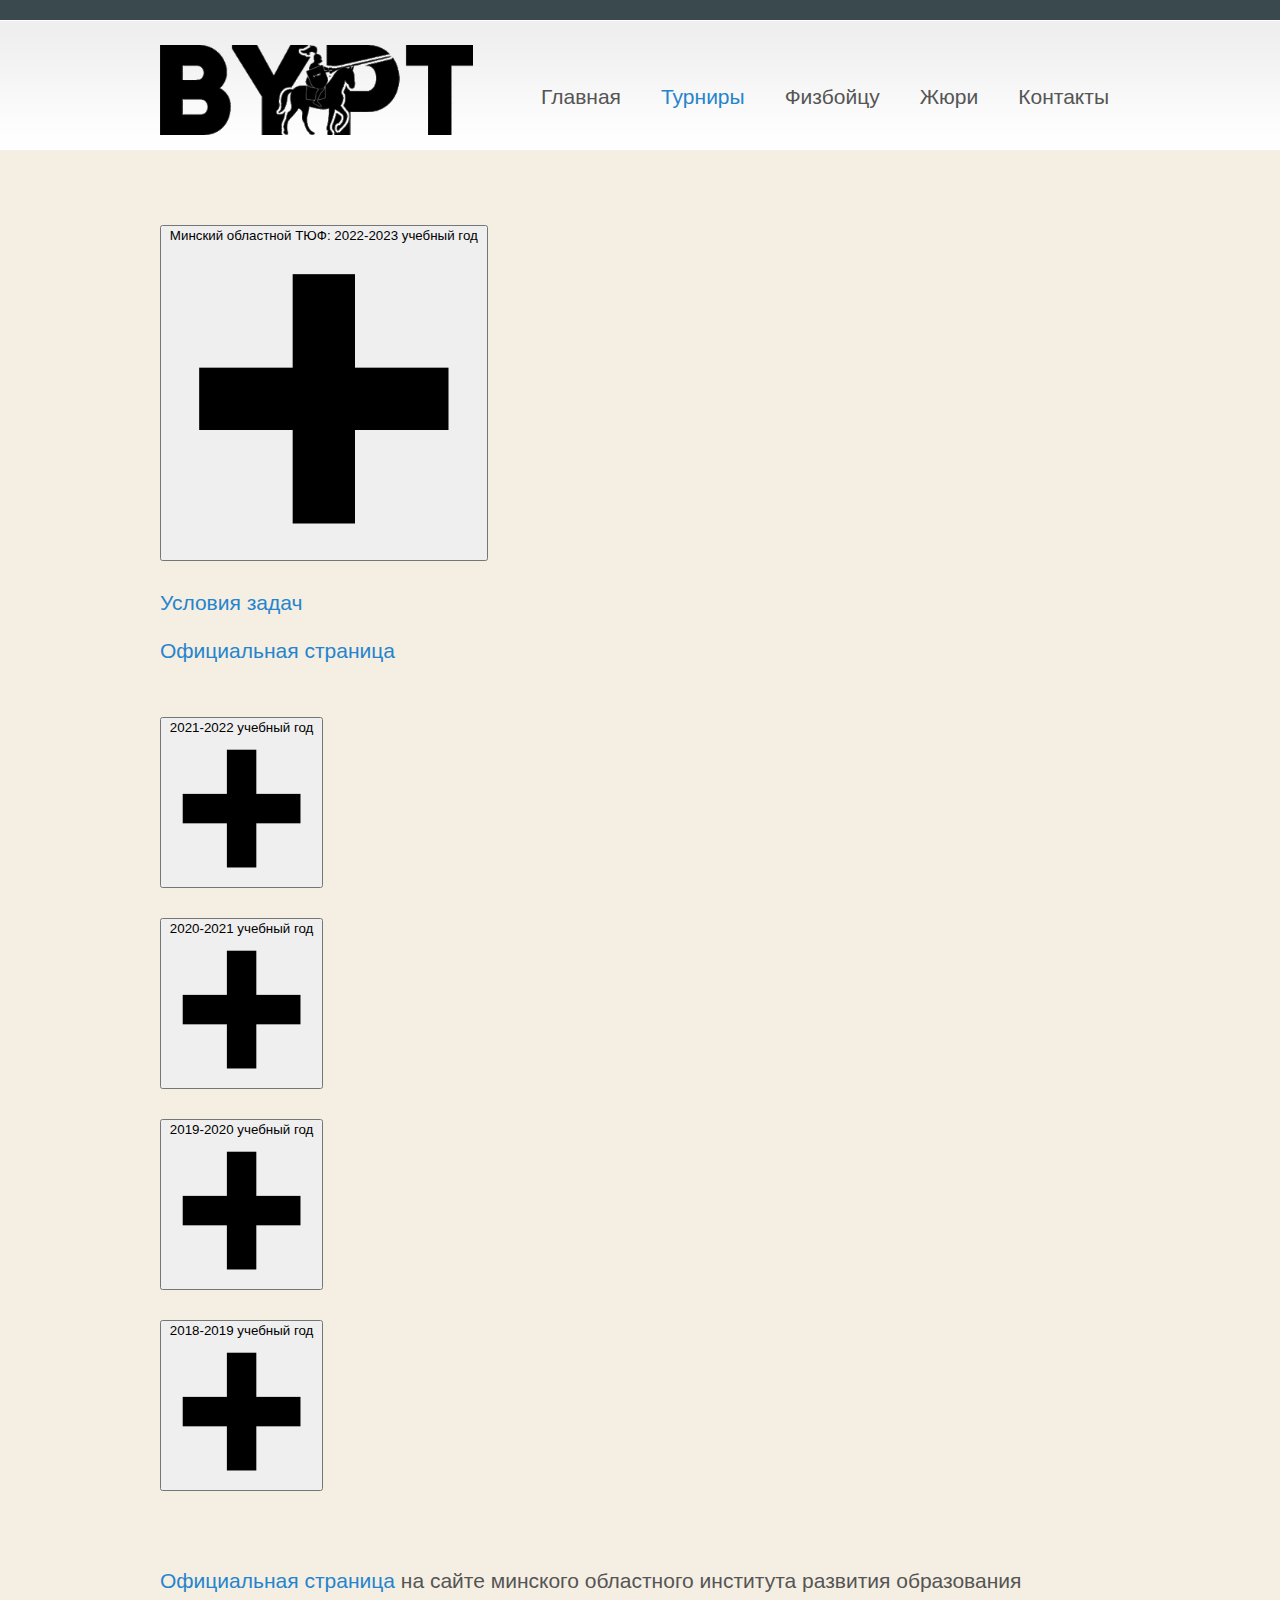
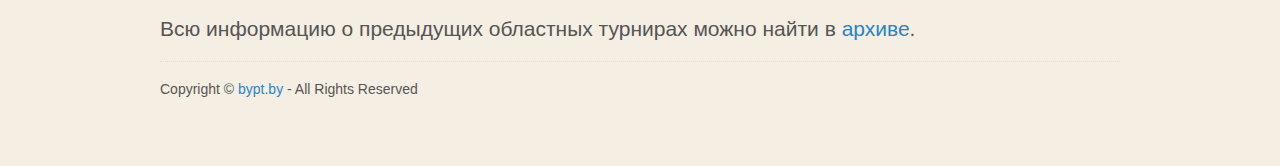
<file: tournaments/MOTYF.html>
<!DOCTYPE html>
<html lang="ru">
<head>
	<title>BYPT</title>
	<meta charset="utf-8">
	<link type="text/css" rel="stylesheet" href="../styles/style.css?v6.1" />
</head>

<body class="home">
	<div id="wrap">
		<div id="header"> <img src="../images/logo.gif"  height="90" />
			<div id="nav">
				<ul class="menu">
					<li><a href="../index.html">Главная</a></li>
					<li class="current_page_item"><a href="../tournaments.html">Турниры</a>
					<ul class="sub-menu">
						<li><a href="../tournaments/GTYF.html">Минский городской</a>
						  
						</li>
						<li><a href="../tournaments/MOTYF.html">Минский областной</a>
						  
						</li>
						<li><a href="../tournaments/RTYF.html">Республиканский</a>
						  
						</li>
						<li><a href="../tournaments/MalTYF.html">Турниры для 7-9 класса</a>
						  
						</li>
						<li><a href="../tournaments/archive.html">Архив</a></li>
					</ul>
					<li><a href="../fizb.html">Физбойцу</a></li>
					<li><a href="../jury.html">Жюри</a></li>
					<li><a href="../contact.html">Контакты</a></li>
				</ul>
			</div>
		</div>


<main>
	<h2>
		<button aria-expanded="true">
		  Минский областной ТЮФ: 2022-2023 учебный год
		  <svg aria-hidden="false" focusable="false" viewBox="0 0 10 10">
			<rect class="vert" height="8" width="2" y="1" x="4"/>
			<rect height="2" width="8" y="4" x="1"/>
		  </svg> 
		</button> 
	</h2>
	<div>
		<a target="_blank" href="../files/MOTYF2023problems.pdf">Условия задач</a>
		<br><br>
		<a target="_blank" href="https://moiro.by/%D0%BD%D0%B0%D0%BF%D1%80%D0%B0%D0%B2%D0%BB%D0%B5%D0%BD%D0%B8%D1%8F/%D1%80%D0%B0%D0%B1%D0%BE%D1%82%D0%B0-%D1%81-%D0%B4%D0%B5%D1%82%D1%8C%D0%BC%D0%B8-%D0%B8-%D1%83%D1%87%D0%B0%D1%89%D0%B8%D0%BC%D0%B8%D1%81%D1%8F/%D1%82%D1%83%D1%80%D0%BD%D0%B8%D1%80%D1%8B/%D1%82%D1%83%D1%80%D0%BD%D0%B8%D1%80-%D1%8E%D0%BD%D1%8B%D1%85-%D1%84%D0%B8%D0%B7%D0%B8%D0%BA%D0%BE%D0%B2/%D1%82%D1%83%D1%80%D0%BD%D0%B8%D1%80-%D1%8E%D0%BD%D1%8B%D1%85-%D1%84%D0%B8%D0%B7%D0%B8%D0%BA%D0%BE%D0%B2-2022">Официальная страница</a>
		<br><br>
	</div>
	
	<h2>
		<button aria-expanded="false">
		  2021-2022 учебный год
		  <svg aria-hidden="true" focusable="false" viewBox="0 0 10 10">
			<rect class="vert" height="8" width="2" y="1" x="4"/>
			<rect height="2" width="8" y="4" x="1"/>
		  </svg> 
		</button> 
	</h2>
	<div hidden>
		<a target="_blank" href="https://moiro.by/%D0%BD%D0%B0%D0%BF%D1%80%D0%B0%D0%B2%D0%BB%D0%B5%D0%BD%D0%B8%D1%8F/%D1%80%D0%B0%D0%B1%D0%BE%D1%82%D0%B0-%D1%81-%D0%B4%D0%B5%D1%82%D1%8C%D0%BC%D0%B8-%D0%B8-%D1%83%D1%87%D0%B0%D1%89%D0%B8%D0%BC%D0%B8%D1%81%D1%8F/%D1%82%D1%83%D1%80%D0%BD%D0%B8%D1%80%D1%8B/%D1%82%D1%83%D1%80%D0%BD%D0%B8%D1%80-%D1%8E%D0%BD%D1%8B%D1%85-%D1%84%D0%B8%D0%B7%D0%B8%D0%BA%D0%BE%D0%B2/%D1%82%D1%83%D1%80%D0%BD%D0%B8%D1%80-%D1%8E%D0%BD%D1%8B%D1%85-%D1%84%D0%B8%D0%B7%D0%B8%D0%BA%D0%BE%D0%B2-2021">Официальная страница</a>
		<br><br>
	</div>
	
	<h2>
		<button aria-expanded="false">
		  2020-2021 учебный год
		  <svg aria-hidden="true" focusable="false" viewBox="0 0 10 10">
			<rect class="vert" height="8" width="2" y="1" x="4"/>
			<rect height="2" width="8" y="4" x="1"/>
		  </svg> 
		</button> 
	</h2>
	<div hidden>
		<a target="_blank" href="https://moiro.by/%D0%BD%D0%B0%D0%BF%D1%80%D0%B0%D0%B2%D0%BB%D0%B5%D0%BD%D0%B8%D1%8F/%D1%80%D0%B0%D0%B1%D0%BE%D1%82%D0%B0-%D1%81-%D0%B4%D0%B5%D1%82%D1%8C%D0%BC%D0%B8-%D0%B8-%D1%83%D1%87%D0%B0%D1%89%D0%B8%D0%BC%D0%B8%D1%81%D1%8F/%D1%82%D1%83%D1%80%D0%BD%D0%B8%D1%80%D1%8B/%D1%82%D1%83%D1%80%D0%BD%D0%B8%D1%80-%D1%8E%D0%BD%D1%8B%D1%85-%D1%84%D0%B8%D0%B7%D0%B8%D0%BA%D0%BE%D0%B2/%D1%82%D1%83%D1%80%D0%BD%D0%B8%D1%80-%D1%8E%D0%BD%D1%8B%D1%85-%D1%84%D0%B8%D0%B7%D0%B8%D0%BA%D0%BE%D0%B2-2020">Официальная страница</a>
		<br><br>
	</div>
	
	<h2>
		<button aria-expanded="false">
		  2019-2020 учебный год
		  <svg aria-hidden="true" focusable="false" viewBox="0 0 10 10">
			<rect class="vert" height="8" width="2" y="1" x="4"/>
			<rect height="2" width="8" y="4" x="1"/>
		  </svg> 
		</button> 
	</h2>
	<div hidden>
		Минский городской турнир пройдёт 21-22 декабря 2019 года. 
		<br>Место проведения: г. Минск, ул. П. Глебки, 88 (Минский областной институт развития образования). 
		<br>По возникающим вопросам обращаться по телефону 8 (017) 363 09 63 (Зинаида Петровна Федорович, методист учебно-методического отдела естественно-математических и технологических дисциплин Минского областного института развития образования). 
		<br><a target="_blank" href="https://moiro.by/%D0%BD%D0%B0%D0%BF%D1%80%D0%B0%D0%B2%D0%BB%D0%B5%D0%BD%D0%B8%D1%8F/%D1%80%D0%B0%D0%B1%D0%BE%D1%82%D0%B0-%D1%81-%D0%B4%D0%B5%D1%82%D1%8C%D0%BC%D0%B8-%D0%B8-%D1%83%D1%87%D0%B0%D1%89%D0%B8%D0%BC%D0%B8%D1%81%D1%8F/%D1%82%D1%83%D1%80%D0%BD%D0%B8%D1%80%D1%8B/%D1%82%D1%83%D1%80%D0%BD%D0%B8%D1%80-%D1%8E%D0%BD%D1%8B%D1%85-%D1%84%D0%B8%D0%B7%D0%B8%D0%BA%D0%BE%D0%B2/%D1%82%D1%83%D1%80%D0%BD%D0%B8%D1%80-%D1%8E%D0%BD%D1%8B%D1%85-%D1%84%D0%B8%D0%B7%D0%B8%D0%BA%D0%BE%D0%B2-2019">Официальная страница</a>
		<br><br>
		
		<a target="_blank" href="https://drive.google.com/file/d/1u33HQ8iloplA2JvggtO61Y8a-_9qNJ2p/view">Условия задач</a>
		<br><br>
		<a target="_blank" href="../files/MOTYF2019regulations.pdf">Регламент</a>
		<br><br>
		По результатам турнира первое место заняла команда Слуцкого района, которая выступала в следующем составе: Шпаковский Артем, Мороз Юлия, Богачева Анастасия, Корбут Даниил, Криводубский Илья. Руководитель команды – Гуринович Виктор Иванович, учитель физики ГУО «Средняя школа № 8 г. Слуцка».
		<br><br>
		Ссылка на пресс-релиз на официальном сайте Минского областного института развития образования: 
		<a target="_blank" href="https://moiro.by/%D0%BD%D0%BE%D0%B2%D0%BE%D1%81%D1%82%D0%B8/document-164673.html">moiro.by/Новости/document-164673.html</a> <br><br>
		<a target="_blank" href="http://lesnevsky.ilyam.org/OYPT2020.html">Подробные результаты оценивания</a>
		<br><br>
	</div>
	
	<h2>
		<button aria-expanded="false">
		  2018-2019 учебный год
		  <svg aria-hidden="true" focusable="false" viewBox="0 0 10 10">
			<rect class="vert" height="8" width="2" y="1" x="4"/>
			<rect height="2" width="8" y="4" x="1"/>
		  </svg> 
		</button> 
	</h2>
	<div hidden>
		Минский городской турнир прошёл 22-23 декабря 2018 года.
		<br><br>
		<a target="_blank" href="../files/MOTYF2018problems.pdf">Условия задач</a>
		<br><br>
		<a target="_blank" href="../files/MOTYF2018regulations.pdf">Регламент</a>
		<br><br>
		Победителем турнира стала команда из города Любань! <br>
		Ссылка на пресс-релиз на официальном сайте Минского областного института развития образования: 
		<a target="_blank" href="https://moiro.by/Новости/document-21533.html">moiro.by/Новости/document-21533.html</a> <br><br>
		<a target="_blank" href="http://lesnevsky.ilyam.org/OYPT2019.html">Подробные результаты оценивания</a>
		<br><br>
	</div>
</main>
	

		<br><br>
		<a target="_blank" href="https://moiro.by/%D0%BD%D0%B0%D0%BF%D1%80%D0%B0%D0%B2%D0%BB%D0%B5%D0%BD%D0%B8%D1%8F/%D1%80%D0%B0%D0%B1%D0%BE%D1%82%D0%B0-%D1%81-%D0%B4%D0%B5%D1%82%D1%8C%D0%BC%D0%B8-%D0%B8-%D1%83%D1%87%D0%B0%D1%89%D0%B8%D0%BC%D0%B8%D1%81%D1%8F/%D1%82%D1%83%D1%80%D0%BD%D0%B8%D1%80%D1%8B/%D1%82%D1%83%D1%80%D0%BD%D0%B8%D1%80-%D1%8E%D0%BD%D1%8B%D1%85-%D1%84%D0%B8%D0%B7%D0%B8%D0%BA%D0%BE%D0%B2">Официальная страница</a> на сайте минского областного института развития образования
		<br><br>
		Всю информацию о предыдущих областных турнирах можно найти в <a href="../tournaments/archive.html">архиве</a>.

<script type="text/javascript">
	(function() {
	  const headings = document.querySelectorAll('h2');
	  
	  Array.prototype.forEach.call(headings, h => {
		let btn = h.querySelector('button');
		let target = h.nextElementSibling;
		
		btn.onclick = () => {
		  let expanded = btn.getAttribute('aria-expanded') === 'true';
		  
		  btn.setAttribute('aria-expanded', !expanded);
		  target.hidden = expanded;  
		}
	  });
	})()
</script>    
  
		<div id="footer">
			<p class="copyright">Copyright &copy; <a href="#">bypt.by</a> - All Rights Reserved </p>
		</div>

	</div>
</body>
</html>
</file>
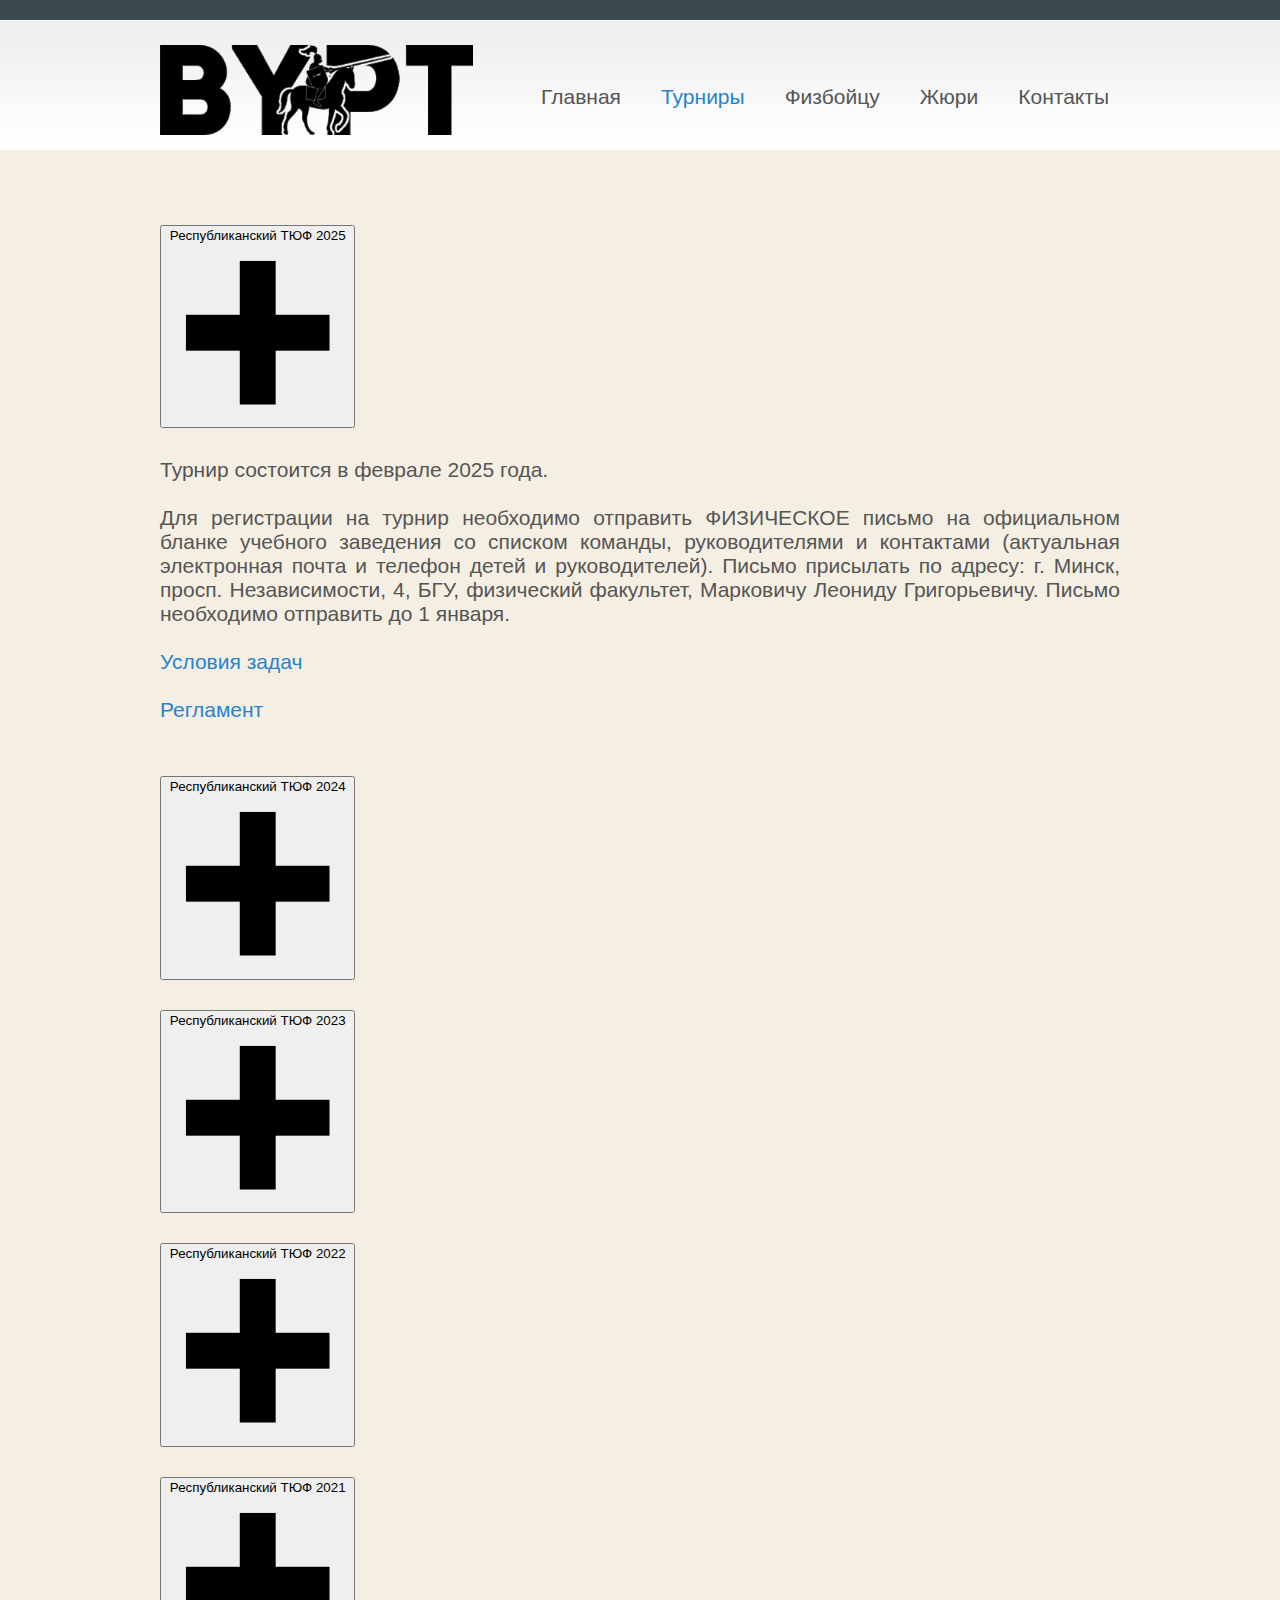
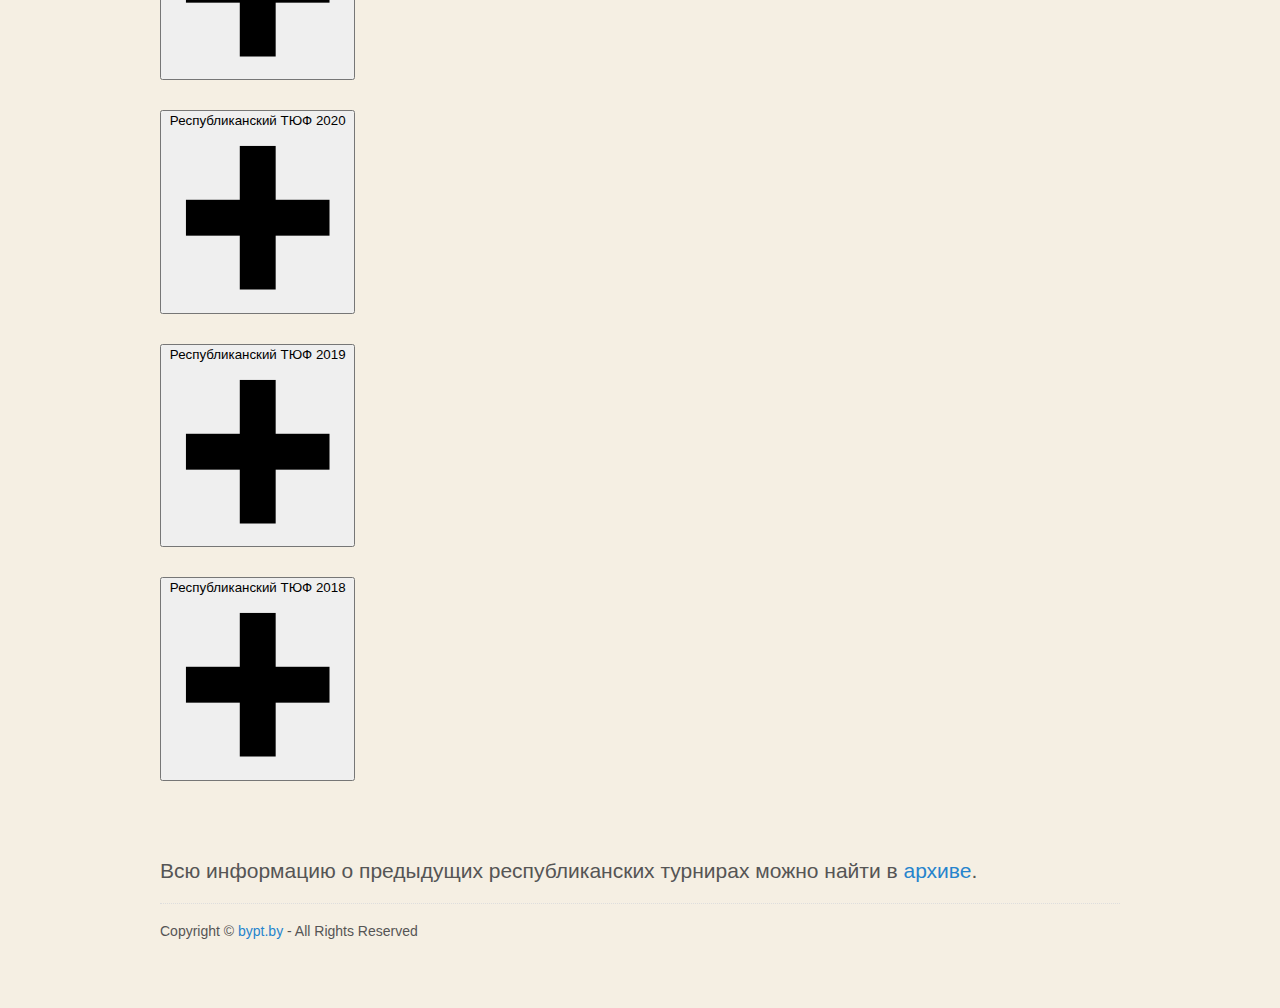
<file: tournaments/RTYF.html>
<!DOCTYPE html>
<html lang="ru">
<head>
	<!-- Google tag (gtag.js) -->
	<script async src="https://www.googletagmanager.com/gtag/js?id=G-W66NH8R4YF"></script>
	<script>
	  window.dataLayer = window.dataLayer || [];
	  function gtag(){dataLayer.push(arguments);}
	  gtag('js', new Date());

	  gtag('config', 'G-W66NH8R4YF');
	</script>
	<title>BYPT - РТЮФ</title>
	<meta charset="utf-8">
	<link type="text/css" rel="stylesheet" href="../styles/style.css?v6.1" />
</head>

<body class="home">
	<div id="wrap">
		<div id="header"> <img src="../images/logo.gif"  height="90" />
			<div id="nav">
				<ul class="menu">
					<li><a href="../index.html">Главная</a></li>
					<li class="current_page_item"><a href="../tournaments.html">Турниры</a>
					<ul class="sub-menu">
						<li><a href="../tournaments/GTYF.html">Минский городской</a>
						  
						</li>
						<li><a href="../tournaments/MOTYF.html">Минский областной</a>
						  
						</li>
						<li><a href="../tournaments/RTYF.html">Республиканский</a>
						  
						</li>
						<li><a href="../tournaments/MalTYF.html">Турниры для 7-9 класса</a>
						  
						</li>
						<li><a href="../tournaments/archive.html">Архив</a></li>
					</ul>
					<li><a href="../fizb.html">Физбойцу</a></li>
					<li><a href="../jury.html">Жюри</a></li>
					<li><a href="../contact.html">Контакты</a></li>
				</ul>
			</div>
		</div>


<main>
	<h2>
		<button aria-expanded="true">
			Республиканский ТЮФ 2025
			<svg aria-hidden="false" focusable="false" viewBox="0 0 10 10">
			  <rect class="vert" height="8" width="2" y="1" x="4"/>
			  <rect height="2" width="8" y="4" x="1"/>
			</svg> 
		  </button> 
	</h2>
	<div>
		Турнир состоится в феврале 2025 года.
		<br><br>
		Для регистрации на турнир необходимо отправить ФИЗИЧЕСКОЕ письмо на официальном бланке учебного заведения со списком команды, руководителями и контактами 
		(актуальная электронная почта и телефон детей и руководителей). 
		Письмо присылать по адресу: г. Минск, просп. Независимости, 4, БГУ, физический факультет, Марковичу Леониду Григорьевичу. Письмо необходимо отправить до 1 января.
		<br><br>
		<a target="_blank" href="../files/RTYF2025problems.pdf">Условия задач</a>
		<br><br>
		<a target="_blank" href="../files/RTYF2025regulations.pdf">Регламент</a>
		<br><br>
	</div>

	<h2>
		<button aria-expanded="false">
			Республиканский ТЮФ 2024
			<svg aria-hidden="true" focusable="false" viewBox="0 0 10 10">
			  <rect class="vert" height="8" width="2" y="1" x="4"/>
			  <rect height="2" width="8" y="4" x="1"/>
			</svg> 
		  </button> 
	</h2>
	<div hidden>
		Абсолютным победителем РТЮФ 2024 стала команда Лицея БГУ 10! Поздравляем все команды с успешным окончанием турнира!
		<br><br>
		<a target="_blank" href="https://lesnevsky.ilyam.org/BYPT2024.html">Подробные результаты</a>
		<br><br>
		<a target="_blank" href="../files/RTYF2024problems.pdf">Условия задач</a>
		<br><br>
		<a target="_blank" href="../files/RTYF2024regulations.pdf">Регламент</a>
		<br><br>
		<a target="_blank" href="https://forms.gle/D491VU9bEjmZEe5a9">Форма для обратной связи</a>
		<br><br>
	</div>

	<h2>
		<button aria-expanded="false">
			Республиканский ТЮФ 2023
			<svg aria-hidden="true" focusable="false" viewBox="0 0 10 10">
			  <rect class="vert" height="8" width="2" y="1" x="4"/>
			  <rect height="2" width="8" y="4" x="1"/>
			</svg> 
		  </button> 
	</h2>
	<div hidden>
		Республиканский турнир прошёл <b>17-20 февраля 2023</b> в формате <b>ОНЛАЙН</b>!
		<br><br>	
		<a target="_blank" href="../files/RTYF2023problems.pdf">Условия задач</a>
		<br><br>
		<a target="_blank" href="../files/RTYF2023regulations.pdf">Регламент</a>
		<br><br>
		Результаты турнира:
		<br><br>
		<img src="../images/RTYF2023results_final.png">
		<br><br>
		Поздравляем победителей! <a target="_blank" href="https://youtube.com/live/QO-_yFXDWBk">Запись финала</a>
		<br><br>
		Подробные результаты доступны по ссылке: <a target="_blank" href="http://lesnevsky.ilyam.org/BYPT2023.html">lesnevsky.ilyam.org/BYPT2023.html</a>
		<br><br>
	</div>
	
	<h2>
		<button aria-expanded="false">
		  Республиканский ТЮФ 2022
		  <svg aria-hidden="true" focusable="false" viewBox="0 0 10 10">
			<rect class="vert" height="8" width="2" y="1" x="4"/>
			<rect height="2" width="8" y="4" x="1"/>
		  </svg> 
		</button> 
	</h2>
	<div hidden>
		Турнир прошёл в <b>ОНЛАЙН</b> формате с <b>11 по 14 февраля 2022 года</b>
  
		  <br><br>
		  <a target="_blank" href="../files/RTYF2022problems.pdf">Условия задач</a>
			<br><br>
			<a target="_blank" href="../files/RTYF2022regulations.pdf">Регламент</a>
			<br><br>
		Результаты:<br><br>
		<img src="../files/res_fin_22.jpg">
		<br><br>
		Запись трансляции финала на ютубе:<br>
		<a target="_blank" href="https://youtu.be/2q--4xYFiiw">https://youtu.be/2q--4xYFiiw</a>
		<br><br>
		Подробные результаты доступны по ссылке: <a target="_blank" href="http://lesnevsky.ilyam.org/BYPT2022.html">lesnevsky.ilyam.org/BYPT2022.html</a>
		<br><br>
	</div>
	
	<h2>
		<button aria-expanded="false">
		  Республиканский ТЮФ 2021
		  <svg aria-hidden="true" focusable="false" viewBox="0 0 10 10">
			<rect class="vert" height="8" width="2" y="1" x="4"/>
			<rect height="2" width="8" y="4" x="1"/>
		  </svg> 
		</button> 
	</h2>
	<div hidden>
		Турнир прошёл в <b>ОНЛАЙН</b> формате с <b>12 по 15 февраля 2021 года</b>
  
		  <br><br>
		  <a target="_blank" href="../files/RTYF2021problems.pdf">Условия задач</a>
			<br><br>
			<a target="_blank" href="../files/RTYF2021regulations.pdf">Регламент</a>
			<br><br>
		Результаты:<br><br>
		<img src="../files/res_fin_21.jpg">
		<br><br>
		Запись трансляции финала на ютубе:<br>
		<a href="https://youtu.be/ECgvIWcp34I">https://youtu.be/ECgvIWcp34I</a>
		<br><br>
		Подробные результаты скоро будут доступны по ссылке: <a href="http://lesnevsky.ilyam.org/BYPT2021.html">lesnevsky.ilyam.org/BYPT2021.html</a>
		<br><br>
	</div>
	
	<h2>
		<button aria-expanded="false">
		  Республиканский ТЮФ 2020
		  <svg aria-hidden="true" focusable="false" viewBox="0 0 10 10">
			<rect class="vert" height="8" width="2" y="1" x="4"/>
			<rect height="2" width="8" y="4" x="1"/>
		  </svg> 
		</button> 
	</h2>
	<div hidden>
		Турнир прошёл на базе Лицея БГУ 14-17 февраля. Асболютным победителем турнира оказалась команда Лицей БГУ сборная. Поздравляем победителей!
		<br><br>
		<b>Полный список команд в порядке занятых мест:</b>
		<ol>
			<li>Лицей БГУ сборная</li>
			<li value=2>Гимн. 61-1 г. Минска</li>
			<li value=3>Лицей БНТУ</li>
			<li>МБОУ СОШ №80 г. Воронежа</li>
			<li>Физтех-лицей им П. Л. Капицы, г. Долгопрудный</li>
			<li>Гимн. №50 г. Минска</li>
			<li>Лицей БГУ 10</li>
			<li>Сборная команда гимн. №1 и №5 г. Витебска</li>
			<li value=9>СШ №10 г. Слуцка</li>
			<li value=9>Гимн. 61-2 г. Минска</li>
			<li value=11>СШ №1 г.п. Смиловичи "Магнитный полюс Беларуси"</li>
			<li>СШ №1 г. Фаниполя</li>
			<li>Сборная несвижского района</li>
			<li>СШ №1 г.п. Смиловичи "Марс-3310"</li>
			<li>Гимн. №1 г. Червеня</li>
			<li>СШ №12 г. Минска</li>
			<li>Мозырский государственный областной Лицей</li>
			<li>СШ №13 г. Бреста</li>		
		</ol>
		<br><br>
		Результаты доступны по ссылке: <a href="http://lesnevsky.ilyam.org/BYPT2020.html">lesnevsky.ilyam.org/BYPT2020.html</a>
		<br><br>
		Фотогалерея: <a href="https://photos.app.goo.gl/Tc18WduNcvbTspBe9">Google фото</a>
		<br><br>
		<a target="_blank" href="../files/RTYF2020problems.pdf">Условия задач</a>
		<br><br>
		<a target="_blank" href="../files/RTYF2020regulations.pdf">Регламент</a> (Актуальный регламент с изменениями 2020 года)
		<br><br>
	</div>
	
	<h2>
		<button aria-expanded="false">
		  Республиканский ТЮФ 2019
		  <svg aria-hidden="true" focusable="false" viewBox="0 0 10 10">
			<rect class="vert" height="8" width="2" y="1" x="4"/>
			<rect height="2" width="8" y="4" x="1"/>
		  </svg> 
		</button> 
	</h2>
	<div hidden>
		Республиканский турнир состоялся на базе Лицея БГУ 8-11 февраля 2019 года!
		<br><br>
		Результаты доступны в реальном времени по ссылке: <a href="http://lesnevsky.ilyam.org/BYPT2019.html">lesnevsky.ilyam.org/BYPT2019</a>
		<br><br>
		<a target="_blank" href="../files/RTYF2019problems.pdf">Условия задач</a>
		<br><br>
		<a target="_blank" href="../files/RTYF2019regulations.pdf">Регламент</a> (Актуальный регламент с изменениями 2019 года)
		<br><br>
		Фотогалерея: <a href="https://photos.app.goo.gl/3381yq8Wf7RMp7zS9">Google фото</a>
		<br><br>
	</div>
	
	<h2>
		<button aria-expanded="false">
		  Республиканский ТЮФ 2018
		  <svg aria-hidden="true" focusable="false" viewBox="0 0 10 10">
			<rect class="vert" height="8" width="2" y="1" x="4"/>
			<rect height="2" width="8" y="4" x="1"/>
		  </svg> 
		</button> 
	</h2>
	<div hidden>
		Республиканский турнир прошёл 10-12 февраля 2018 года.
		<br><br>
		<a target="_blank" href="../files/RTYF2018problems.pdf">Условия задач</a>
		<br><br>
		<a target="_blank" href="../files/RTYF2018regulations.pdf">Регламент</a>
		<br><br>
		Победителем турнира стала команда Лицея БГУ! <a target="_blank" href="http://lesnevsky.ilyam.org/BYPT2018.html">Подробные результаты</a>
		<br><br>
		<a target="_blank" href="https://photos.app.goo.gl/3848MOkUEltdqqFU2">Фотогалерея</a>
		<br><br>
	</div>
</main>
	

		<br><br>
		Всю информацию о предыдущих республиканских турнирах можно найти в <a href="../tournaments/archive.html">архиве</a>.

<script type="text/javascript">
	(function() {
	  const headings = document.querySelectorAll('h2');
	  
	  Array.prototype.forEach.call(headings, h => {
		let btn = h.querySelector('button');
		let target = h.nextElementSibling;
		
		btn.onclick = () => {
		  let expanded = btn.getAttribute('aria-expanded') === 'true';
		  
		  btn.setAttribute('aria-expanded', !expanded);
		  target.hidden = expanded;  
		}
	  });
	})()
</script> 
  
		<div id="footer">
			<p class="copyright">Copyright &copy; <a href="#">bypt.by</a> - All Rights Reserved </p>
		</div>

	</div>
</body>
</html>
</file>
<file: styles/style.css>
/*
Template Name:BYPT HTML Template
Description:BYPT HTML Template
*/	

@import "reset.css";
/* -------------------- */
/* -- General Styles -- */
/* -------------------- */
#wrap{
	width:960px;
	margin:0 auto;
}
body{
	font-family:cambria, sans-serif;
	background-color:#fff;
	color:#555;
	line-height:24px;
	font-size:21px;
	text-align: justify;
}
h1{
	font-size:38px;
	margin:0 0 30px 0;
}
h2{
	font-size:38px;
	margin:30px 0 30px 0;
}
h3{
	font-size:24px;
	margin:40px 0 20px 0;
}
h4{
	font-size:18px;
	margin:30px 0 15px 0;
}
h5{
	font-size:18px;
	margin:30px 0 5px 0;
}
p{
	margin:0 0 15px 0;
}
a{
	text-decoration:none;
	color:#2684cd;
}
a:hover{
	color:#555;
	cursor:pointer;
}
.home{
	background:url(../images/home-bg1.png) repeat-x;
	background-color:#F5EFE3;
}
.page{
	background:url(../images/page-bg1.png) repeat-x;
}
.hide{
	display:none;
}
.title{
	margin-top:0;
}
.post-line{
	clear:both;
	border-bottom:1px #ddd dotted;
	margin:40px 0 45px 0;
}
.cache-images{
	display:none
}
/* ------------ */
/* -- Header -- */
/* ------------ */
#header{
	height:150px;
	padding:45px 0 0 0;
}
#header img, #header h1{
	float:left;
}
#header h1{
	font-size:50px;
	margin:32px 0 0 5px;
}
/* --------- */
/* -- Nav -- */
/* --------- */
#nav{
	float:right;
	margin:25px -15px 0 0;
}
.menu{
	padding:7px 6px 0 0;
}
.menu li{
	margin:0 5px;
	padding:0 0 8px;
	float:left;
	position:relative;
}
.menu a{
	display:block;
	padding: 8px 15px;
	margin:0;
	color:#555;
	text-decoration:none;
	font-size:21px;
}
.menu .current a, .menu li:hover > a{
	color:#2684cd;
}
.menu ul li:hover a, .menu li:hover li a{
	color:#555;
}
.menu ul a:hover{
	background:#2684cd !important;
	color:#fff !important;
}
.menu ul{
	background:#eee;
	display:none;
	margin:0;
	padding:0;
	width:250px;
	position:absolute;
	top:35px;
	left:20px;
	border:solid 1px #ddd;
}
.menu li:hover > ul{
	display:block;
}
.menu ul li{
	float:none;
	margin:0;
	padding:0;
}
.menu ul a{
	font-size:16px;
}
.menu ul ul{
	left:250px;
	top:-3px;
}
.menu li.current_page_item a{
	color:#2684cd;
}
.menu .sub-menu li.current_page_item a{
	color:#2684cd;
}
/* ---------------------- */
/* -- Featured Section -- */
/* ---------------------- */
#featured-section{
	float:left;
	margin:10px 0 0 0;
}
#featured-section h2{
	background:url(../images/featured-title.png) no-repeat;
	width:953px;
	height:56px;
	text-indent:-9999px;
	margin-top:0;
}
#circles{
	float:left;
	margin:10px 0 0 0;
}
#circles img{
	float:left;
	border:none !important;
	margin:0 0 0 36px;
	width:213px;
	height:205px;
}
#featured-section .circle-red{
	background:url(../images/circle-red.png) no-repeat;
}
#featured-section .circle-pink{
	background:url(../images/circle-pink.png) no-repeat;
}
#featured-section .circle-orange{
	background:url(../images/circle-orange.png) no-repeat;
}
#featured-section .circle-yellow{
	background:url(../images/circle-yellow.png) no-repeat;
}
#featured-section .first{
	margin-left:0;
}
/* ------------------ */
/* -- Image Slider -- */
/* ------------------ */
#featured-section #image-slider{
	float:left;
	background:url(../images/img-slider-bg.png) repeat-x;
	width:960px;
	height:250px;
	margin:50px 0 0 0;
	border:1px #ddd solid;
	background-color:#fff;
}
.jcarousel-container-horizontal{
	float:left;
	margin:15px 0 0 30px !important;
}
#image-slider #mycarousel li{
	float:left;
	width:264px;
	height:260px;
	margin:0 0 0 0px;
}
#image-slider #mycarousel li.first{
	margin-left:0;
}
#image-slider #mycarousel img{
	margin:9px 0 0 9px;
	padding:5px;
	border:1px #ddd solid;
	width:240px;
	height:165px;
}
.jcarousel-prev-horizontal{
	margin:90px 0 0 -18px;
}
.jcarousel-next-horizontal{
	margin:90px 50px 0 0;
}
/* ---------------- */
/* -- Front Page -- */
/* ---------------- */
#frontpage-main{
	float:left;
	margin:115px 0 50px 0;
	background-color:#fff;
}
#frontpage-main h3{
	margin-top:0;
}
#frontpage-content{
	float:left;
	width:379px;
	padding:0 100px 0 0;
	border-right:1px #ddd dotted;
}
#frontpage-content p{
	font-size:16px;
	line-height:24px;
}
#frontpage-sidebar{
	float:right;
	width:380px;
	padding:0 0 0 100px;
}
#frontpage-sidebar .meta, #frontpage-sidebar .meta a{
	color:#aaa;
	font-size:18px;
}
#frontpage-sidebar .blog-title{
	font-size:18px;
}
#frontpage-sidebar .read-more{
	display:block;
	background:url(../images/blue-button-bg.png) no-repeat;
	width:141px;
	height:34px;
	color:#fff;
	text-align:center;
	padding:5px 0;
}
#frontpage-sidebar .read-more:hover{
	background:url(../images/red-button-bg.png) no-repeat;
}
.blue-bullets{
	float:left;
	margin:10px 0 0 0;
}
.blue-bullets li{
	background:url(../images/blue-bullet.png) no-repeat;
	height:21px;
	position:relative;
	padding:0px 0 18px 35px;
}
/* ------------- */
/* -- Content -- */
/* ------------- */
#main{
	float:left;
	margin:90px 0 50px 0;
	width:100%;
}
#content{
	float:left;
	width:480px;
	padding:0 165px 0 0;
}
/* ---------- */
/* -- Page -- */
/* ---------- */
.page-headline{
	font-size:36px;
	margin:-5px 0 0 0;
}
/* --------------- */
/* -- Portfolio -- */
/* --------------- */
#porfolio-content{
	margin:30px 0 0 0;
}
.portfolio-item{
	float:left;
	margin:0 0 57px 57px;
}
.first{
	margin-left:0;
}
.portfolio-item img{
	border:1px #ddd solid;
}
/* ------------- */
/* -- Project -- */
/* ------------- */
#project-content{
	float:left;
	width:480px;
}
#project-header{
	margin:0 0 25px 0;
}
#project-content h3{
	margin:0 0 10px 0;
}
#project-content h3 span{
	color:#888;
}
#project-image-large img{
	float:right;
	border:1px #ddd solid;
}
#project-content .read-more{
	display:block;
	background:url(../images/blue-button-bg.png) no-repeat;
	width:141px;
	height:34px;
	color:#fff;
	text-align:center;
	padding:5px 0;
	margin:25px 0 0 0;
}
#project-content .read-more:hover{
	background:url(../images/red-button-bg.png) no-repeat;
}
/* ----------- */
/* -- Posts -- */
/* ----------- */
.post-title{
	margin:0;
}
.post-title a{
	font-size:24px;
	color:#555;
}
.post-title a:hover{
	font-size:24px;
	color:#2684cd;
}
.post-meta, .post-meta a{
	margin:5px 0 20px 0;
	font-size:18px;
	color:#888;
}
.more-link{
	display:block;
	background:url(../images/blue-button-bg.png) no-repeat;
	width:141px;
	height:34px;
	color:#fff;
	text-align:center;
	padding:5px 0;
	margin:25px 0 0 0;
}
.more-link:hover{
	background:url(../images/red-button-bg.png) no-repeat;
	color:#fff;
}
/* ------------- */
/* -- Sidebar -- */
/* ------------- */
#sidebar{
	float:left;
	width:315px;
	margin:0;
}
#sidebar .sidebar-title{
	margin-top:0;
}
#sidebar .sidebar-button{
	clear:both;
	display:block;
	background:url(../images/orange-button-bg.png) no-repeat;
	width:141px;
	height:34px;
	color:#fff;
	text-align:center;
	padding:5px 0;
}
#sidebar .sidebar-button:hover{
	background:url(../images/black-button-bg.png) no-repeat;
}
.recent-projects{
	clear:both;
}
#sidebar .portfolio-item{
	clear:both;
	margin:0 0 20px 0;
}
/* ------------------ */
/* -- Contact Form -- */
/* ------------------ */
#contact-details{
	float:left;
	width:300px;
	padding:0 120px 0 0;
}
#contact-details .title{
	margin-top:0;
}
#contact-details h4{
	margin:0 0 5px 0;
}
#contact-details span{
	color:#888;
}
#contact-form-container{
	float:left;
	width:450px;
}
#contact-form input{
	background:url(../images/textinput-bg.png) repeat-x;
	border:1px #ddd solid;
	padding:15px;
	width:250px;
	margin:0 0 15px 0;
	font-size:12px;
	color:#555;
	font-family:arial, sans-serif;
}
#contact-form textarea{
	background:url(../images/textarea-bg.png) repeat-x;
	border:1px #ddd solid;
	padding:15px;
	width:350px;
	margin:0 0 15px 0;
	font-size:12px;
	color:#555;
	line-height:18px;
	height:150px;
	font-family:arial, sans-serif;
}
#contact-form .submit{
	display:block;
	background:url(../images/blue-button-bg.png) no-repeat;
	width:141px;
	height:34px;
	color:#fff;
	text-align:center;
	padding:5px 0;
	margin:25px 0 0 0;
	border:none;
	cursor:pointer;
	font-size:12px;
	margin:0 0 0 0;
}
#contact-form .submit:hover{
	background:url(../images/red-button-bg.png) no-repeat;
	color:#fff;
}
#response{
	background-color:#eee;
	border:1px #ddd solid;
	padding:10px;
	color:#ff0000;
}
/* ------------ */
/* -- Footer -- */
/* ------------ */
#footer{
	float:left;
	border-top:1px #ddd dotted;
	margin:20px 0 0 0;
	padding:15px 0 50px 0;
	width:100%;
	font-size:14px;
}
</file>
